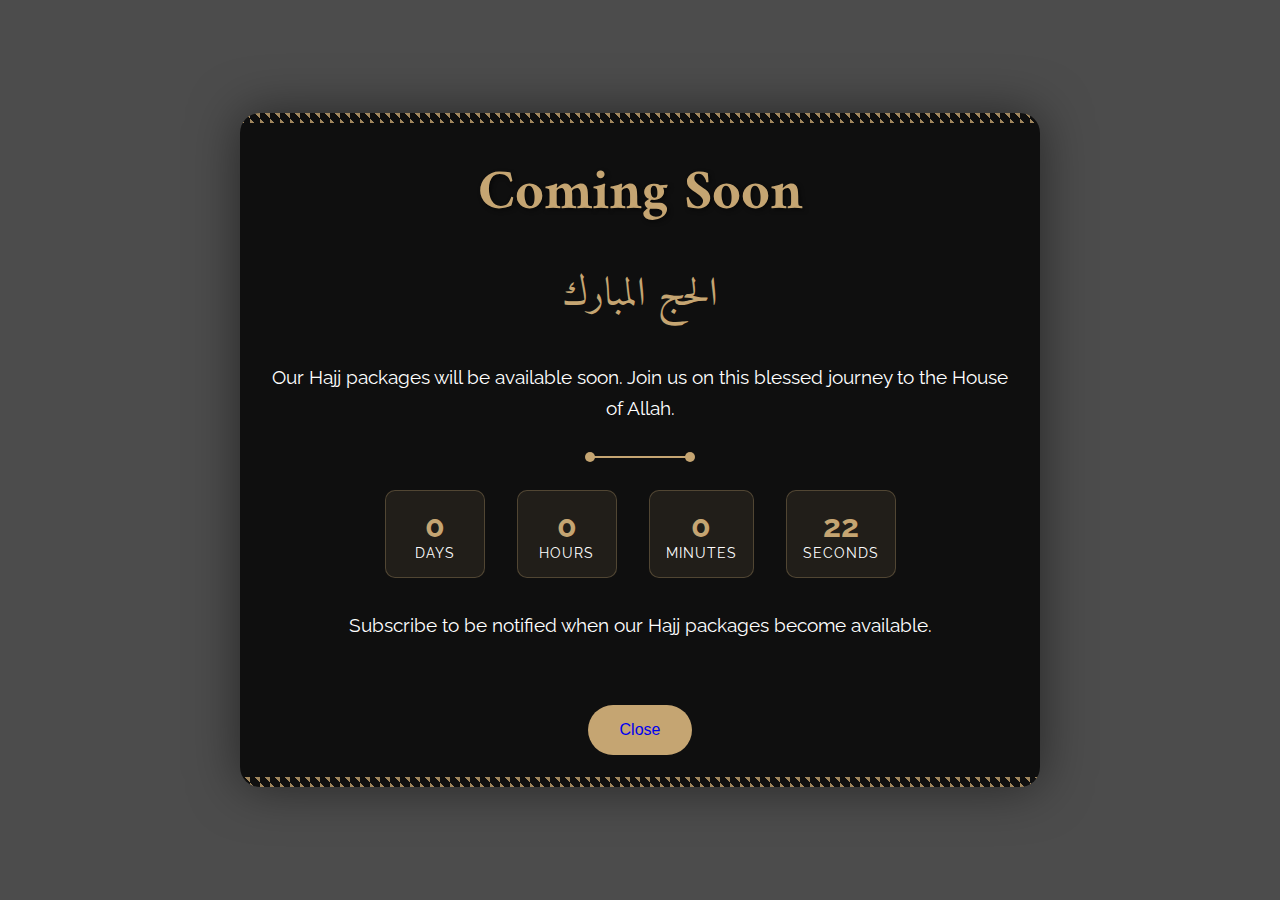
<file: coming-soon.html>
<!DOCTYPE html>
<html lang="en">
<head>
    <meta charset="UTF-8">
    <meta name="viewport" content="width=device-width, initial-scale=1.0">
    <title>Hajj Packages - Coming Soon</title>
    <link href="https://fonts.googleapis.com/css2?family=Amiri&family=Raleway:wght@300;400;500;600&display=swap" rel="stylesheet">
    <style>
        * {
            margin: 0;
            padding: 0;
            box-sizing: border-box;
        }

        body {
            font-family: 'Raleway', sans-serif;
            min-height: 100vh;
            display: flex;
            align-items: center;
            justify-content: center;
            background: linear-gradient(rgba(0, 0, 0, 0.7), rgba(0, 0, 0, 0.7)),
                        url('https://hebbkx1anhila5yf.public.blob.vercel-storage.com/Copy%20of%20Copy%20of%20Copy%20of%20Putih%20dan%20Biru%20Modern%20Agen%20Perjalanan%20Postingan%20Instagram-46Ah0pCHTKjBXbcWxVOjSDJNkP4AxM.png');
            background-size: cover;
            background-position: center;
            background-attachment: fixed;
            color: #fff;
        }

        .container {
            text-align: center;
            padding: 2rem;
            background: rgba(0, 0, 0, 0.8);
            border-radius: 20px;
            box-shadow: 0 0 50px rgba(0, 0, 0, 0.5);
            position: relative;
            overflow: hidden;
            max-width: 800px;
            width: 90%;
        }

        .geometric-pattern {
            position: absolute;
            top: 0;
            left: 0;
            right: 0;
            height: 10px;
            background: linear-gradient(45deg, 
                #c5a572 25%, 
                transparent 25%, 
                transparent 75%, 
                #c5a572 75%);
            background-size: 10px 10px;
            opacity: 0.8;
        }

        .geometric-pattern-bottom {
            bottom: 0;
            top: auto;
        }

        h1 {
            font-size: 3.5rem;
            margin-bottom: 1rem;
            color: #c5a572;
            font-family: 'Amiri', serif;
            text-shadow: 2px 2px 4px rgba(0, 0, 0, 0.5);
        }

        .arabic-title {
            font-family: 'Amiri', serif;
            font-size: 2.5rem;
            margin-bottom: 2rem;
            color: #c5a572;
        }

        p {
            font-size: 1.2rem;
            line-height: 1.6;
            margin-bottom: 2rem;
            color: #fff;
        }

        .countdown {
            display: flex;
            justify-content: center;
            gap: 2rem;
            margin: 2rem 0;
        }

        .countdown-item {
            background: rgba(197, 165, 114, 0.1);
            padding: 1rem;
            border-radius: 10px;
            min-width: 100px;
            border: 1px solid rgba(197, 165, 114, 0.3);
        }

        .countdown-number {
            font-size: 2rem;
            font-weight: bold;
            color: #c5a572;
        }

        .countdown-label {
            font-size: 0.9rem;
            text-transform: uppercase;
            letter-spacing: 1px;
        }

        .close-btn {
            display: inline-block;
            padding: 1rem 2rem;
            background: #c5a572;
            color: #000;
            text-decoration: none;
            border-radius: 30px;
            font-weight: 500;
            transition: all 0.3s ease;
            margin-top: 2rem;
            border: none;
            cursor: pointer;
            font-size: 1rem;
        }

        .close-btn:hover {
            background: #b48f5f;
            transform: translateY(-2px);
            box-shadow: 0 5px 15px rgba(197, 165, 114, 0.3);
        }

        .decorative-line {
            width: 100px;
            height: 2px;
            background: #c5a572;
            margin: 2rem auto;
            position: relative;
        }

        .decorative-line::before,
        .decorative-line::after {
            content: '';
            position: absolute;
            width: 10px;
            height: 10px;
            background: #c5a572;
            border-radius: 50%;
            top: 50%;
            transform: translateY(-50%);
        }

        .decorative-line::before {
            left: -5px;
        }

        .decorative-line::after {
            right: -5px;
        }

        @media (max-width: 768px) {
            .container {
                width: 95%;
                padding: 1.5rem;
            }

            h1 {
                font-size: 2.5rem;
            }

            .arabic-title {
                font-size: 2rem;
            }

            .countdown {
                gap: 1rem;
            }

            .countdown-item {
                min-width: 80px;
                padding: 0.8rem;
            }

            .countdown-number {
                font-size: 1.5rem;
            }
        }
    </style>
</head>
<body>
    <div class="container">
        <div class="geometric-pattern"></div>
        <h1>Coming Soon</h1>
        <div class="arabic-title">الحج المبارك</div>
        <p>Our Hajj packages will be available soon. Join us on this blessed journey to the House of Allah.</p>
        <div class="decorative-line"></div>
        <div class="countdown">
            <div class="countdown-item">
                <div class="countdown-number">30</div>
                <div class="countdown-label">Days</div>
            </div>
            <div class="countdown-item">
                <div class="countdown-number">12</div>
                <div class="countdown-label">Hours</div>
            </div>
            <div class="countdown-item">
                <div class="countdown-number">45</div>
                <div class="countdown-label">Minutes</div>
            </div>
            <div class="countdown-item">
                <div class="countdown-number">20</div>
                <div class="countdown-label">Seconds</div>
            </div>
        </div>
        <p>Subscribe to be notified when our Hajj packages become available.</p>
        <button class="close-btn"><a href="/index.html" style="text-decoration: none;">Close</a></button>
        <div class="geometric-pattern geometric-pattern-bottom"></div>
    </div>

    <script>
        // Add countdown functionality
        function updateCountdown() {
            const now = new Date();
            const target = new Date(now.getFullYear(), now.getMonth() + 1, 1);
            const diff = target - now;

            const days = Math.floor(diff / (10000 * 60 * 60 * 24));
            const hours = Math.floor((diff % (100 * 60 * 60 * 24)) / (1000 * 60 * 60));
            const minutes = Math.floor((diff % (10 * 60 * 60)) / (1000 * 60));
            const seconds = Math.floor((diff % (1000 * 60)) / 1000);

            document.querySelectorAll('.countdown-number')[0].textContent = days;
            document.querySelectorAll('.countdown-number')[1].textContent = hours;
            document.querySelectorAll('.countdown-number')[2].textContent = minutes;
            document.querySelectorAll('.countdown-number')[3].textContent = seconds;
        }

        setInterval(updateCountdown, 1000);
        updateCountdown();
    </script>
</body>
</html>
</file>
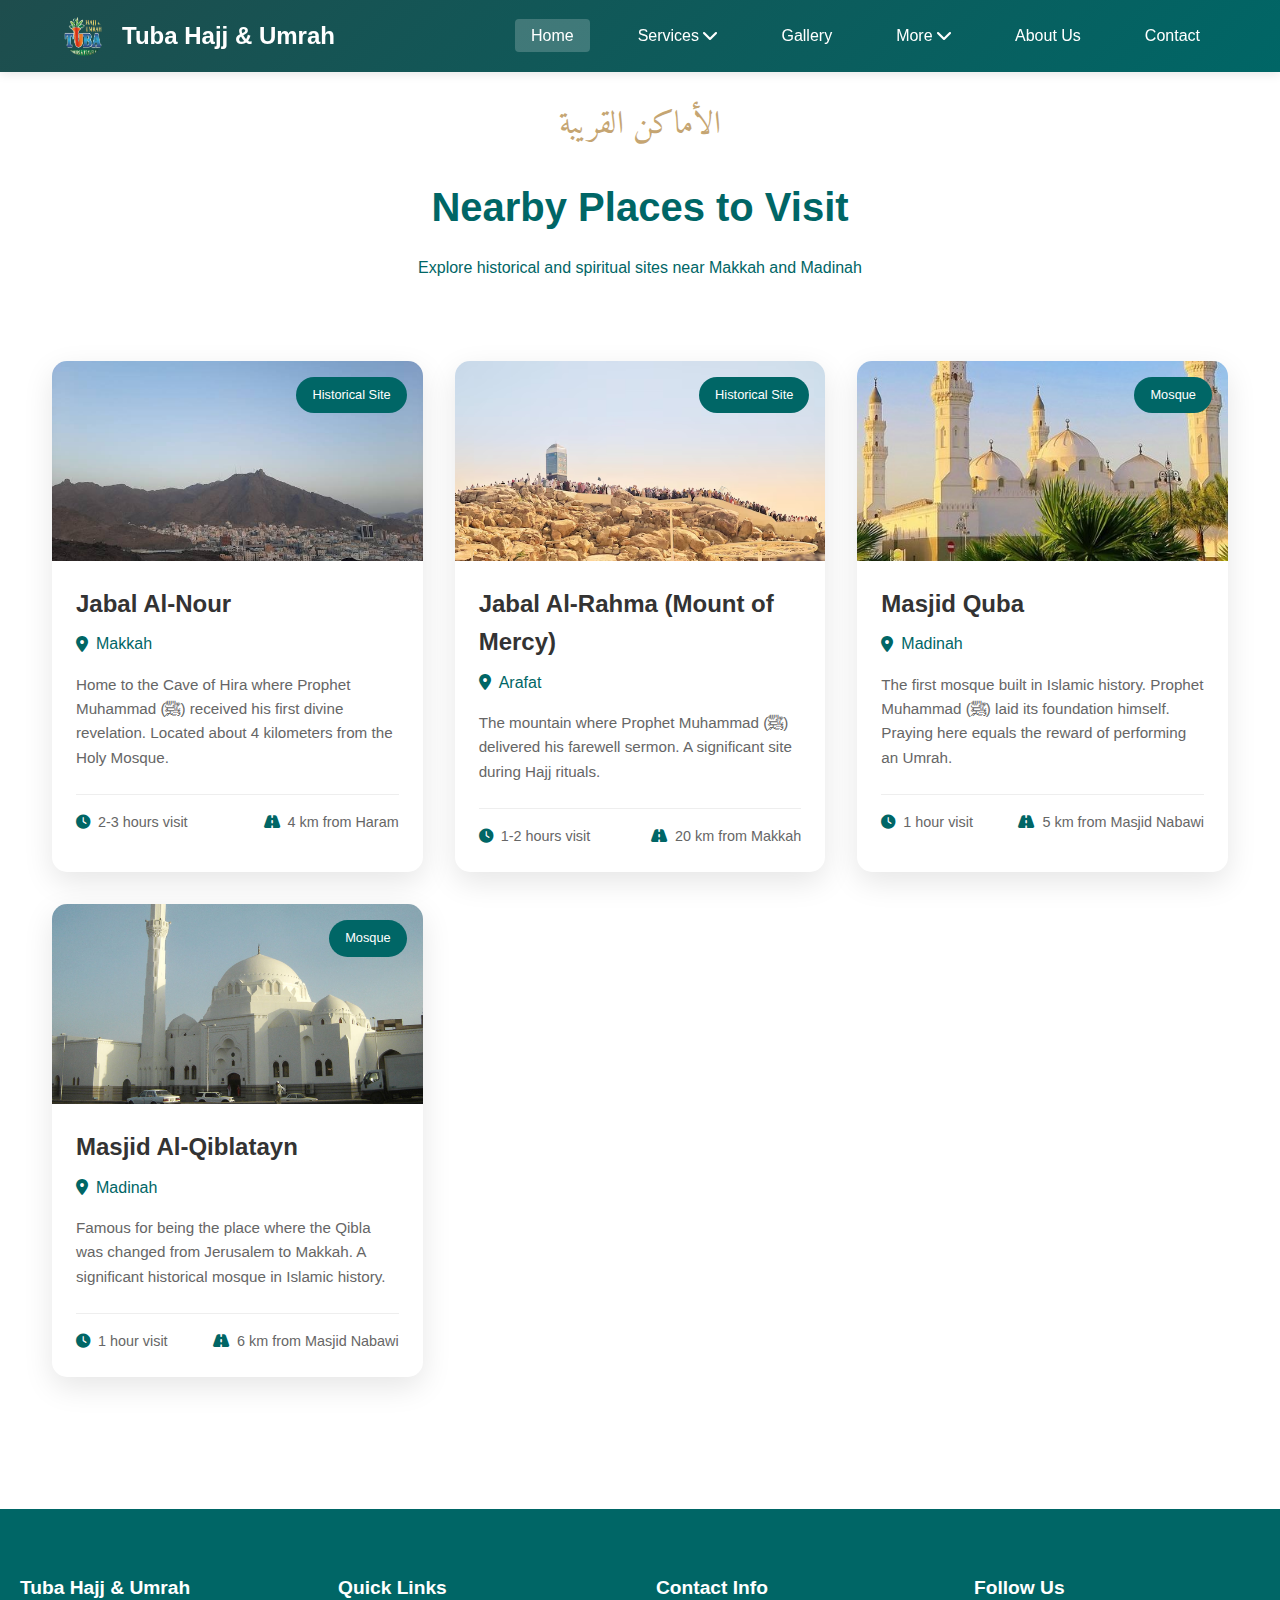
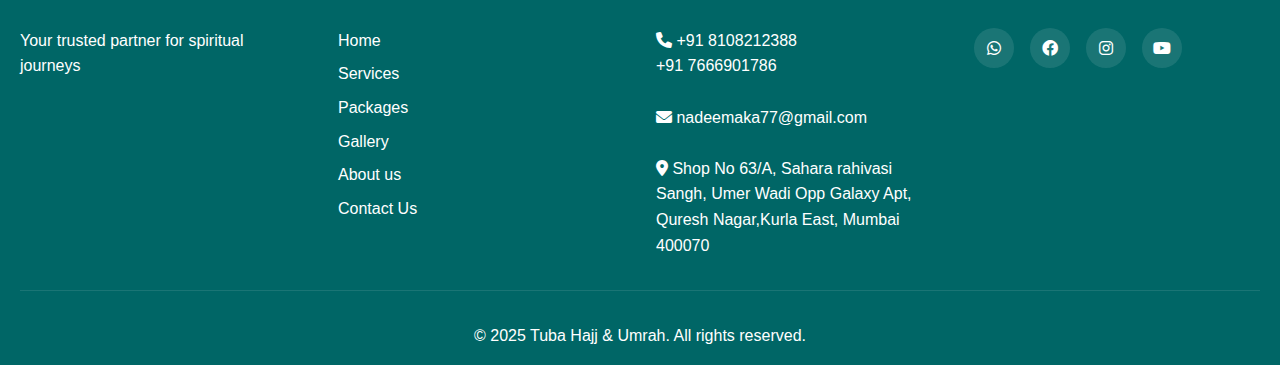
<file: nearby.html>
<!DOCTYPE html>
<html lang="en"> <!-- Added missing lang attribute -->

<head>
    <meta charset="UTF-8"> <!-- Added missing charset -->
    <meta name="viewport" content="width=device-width, initial-scale=1.0">
    <title>Tuba Umrah Services</title>
    <link rel="stylesheet" href="styles.css">
    <link rel="stylesheet" href="https://cdnjs.cloudflare.com/ajax/libs/font-awesome/6.0.0/css/all.min.css">
    <!-- Added Google Fonts for Amiri -->
    <link href="https://fonts.googleapis.com/css2?family=Amiri&display=swap" rel="stylesheet">
</head>

<body>
    <!-- Previous navbar code remains unchanged -->
    <nav class="navbar">
        <div class="nav-brand">
            <a href="/">
                <img src="logo.png" alt="Tuba Umrah Logo" class="logo-img">
                <span>Tuba Hajj & Umrah</span>
            </a>
        </div>

        <div class="menu-toggle">
            <i class="fas fa-bars"></i>
        </div>

        <ul class="nav-links">
            <li><a href="/index.html" class="active">Home</a></li>
            <li class="dropdown">
                <a href="#services">Services <i class="fas fa-chevron-down"></i></a>
                <ul class="dropdown-content">
                    <li><a href="#umrah">Recent Umrah Packages</a></li>
                    <li><a href="/specialpackages.html" target="_blank">Special Umrah Packages </a></li>
                    <li><a href="/coming-soon.html" class="hajj-link">Hajj Packages</a></li>
                </ul>
            </li>
            <li><a href="#gallery">Gallery</a></li>
            <li class="dropdown">
                <a href="#services">More <i class="fas fa-chevron-down"></i></a>
                <ul class="dropdown-content">
                    <li><a href="/previouspackage.html" target="_blank">Previous Packages</a></li>
                    <li><a href="/nearby.html" target="_blank" >Nearby Places</a></li>
                </ul>
            </li>
            <li><a href="/aboutus.html">About Us</a></li>
            <li><a href="#contact">Contact</a></li>
        </ul>
    </nav>
    <!-- Nearby Places Section -->
    <section class="nearby-places" id="nearby">
        <div class="section-title">
            <div class="arabic">الأماكن القريبة</div>
            <h2>Nearby Places to Visit</h2>
            <p>Explore historical and spiritual sites near Makkah and Madinah</p>
        </div>

        <div class="places-container">
            <!-- Jabal Al-Nour -->
            <div class="place-card">
                <div class="place-image">
                    <img src="/Nearby Places/Jabal Al-Nour.jfif" alt="Jabal Al-Nour">
                    <div class="place-tag">Historical Site</div>
                </div>
                <div class="place-content">
                    <h3>Jabal Al-Nour</h3>
                    <p class="place-location"><i class="fas fa-map-marker-alt"></i> Makkah</p>
                    <p class="place-description">
                        Home to the Cave of Hira where Prophet Muhammad (ﷺ) received his first divine revelation.
                        Located about 4 kilometers from the Holy Mosque.
                    </p>
                    <div class="place-details">
                        <span><i class="fas fa-clock"></i> 2-3 hours visit</span>
                        <span><i class="fas fa-road"></i> 4 km from Haram</span>
                    </div>
                </div>
            </div>

            <!-- Jabal Al-Rahma -->
            <div class="place-card">
                <div class="place-image">
                    <img src="/Nearby Places/Jabal Al-Rahma (Mount of Mercy).avif" alt="Jabal Al-Rahma">
                    <div class="place-tag">Historical Site</div>
                </div>
                <div class="place-content">
                    <h3>Jabal Al-Rahma (Mount of Mercy)</h3>
                    <p class="place-location"><i class="fas fa-map-marker-alt"></i> Arafat</p>
                    <p class="place-description">
                        The mountain where Prophet Muhammad (ﷺ) delivered his farewell sermon.
                        A significant site during Hajj rituals.
                    </p>
                    <div class="place-details">
                        <span><i class="fas fa-clock"></i> 1-2 hours visit</span>
                        <span><i class="fas fa-road"></i> 20 km from Makkah</span>
                    </div>
                </div>
            </div>

            <!-- Masjid Quba -->
            <div class="place-card">
                <div class="place-image">
                    <img src="/Nearby Places/Masjid Quba.jpg" alt="Masjid Quba">
                    <div class="place-tag">Mosque</div>
                </div>
                <div class="place-content">
                    <h3>Masjid Quba</h3>
                    <p class="place-location"><i class="fas fa-map-marker-alt"></i> Madinah</p>
                    <p class="place-description">
                        The first mosque built in Islamic history. Prophet Muhammad (ﷺ) laid its foundation himself.
                        Praying here equals the reward of performing an Umrah.
                    </p>
                    <div class="place-details">
                        <span><i class="fas fa-clock"></i> 1 hour visit</span>
                        <span><i class="fas fa-road"></i> 5 km from Masjid Nabawi</span>
                    </div>
                </div>
            </div>

            <!-- Masjid Al-Qiblatayn -->
            <div class="place-card">
                <div class="place-image">
                    <img src="/Nearby Places/Masjid Al Qiblatayn.jpg" alt="Masjid Al-Qiblatayn">
                    <div class="place-tag">Mosque</div>
                </div>
                <div class="place-content">
                    <h3>Masjid Al-Qiblatayn</h3>
                    <p class="place-location"><i class="fas fa-map-marker-alt"></i> Madinah</p>
                    <p class="place-description">
                        Famous for being the place where the Qibla was changed from Jerusalem to Makkah.
                        A significant historical mosque in Islamic history.
                    </p>
                    <div class="place-details">
                        <span><i class="fas fa-clock"></i> 1 hour visit</span>
                        <span><i class="fas fa-road"></i> 6 km from Masjid Nabawi</span>
                    </div>
                </div>
            </div>
        </div>
    </section>
        <!-- Footer Section -->
    <footer class="footer">
        <div class="footer-content">
            <div class="footer-section">
                <h3>Tuba Hajj & Umrah</h3>
                <p>Your trusted partner for spiritual journeys</p>
            </div>

             <div class="footer-section">
                <h3>Quick Links</h3>
                <ul>
                    <li><a href="#home">Home</a></li>
                    <li><a href="#services">Services</a></li>
                    <li><a href="#packages">Packages</a></li>
                    <li><a href="#gallery">Gallery</a></li>
                    <li><a href="/aboutus.html">About us</a></li>
                    <li><a href="#contact">Contact Us</a></li>


                </ul>
            </div>

            <div class="footer-section">
                <h3>Contact Info</h3>
                <p><i class="fas fa-phone" a href="tel:8108212388"></i> +91 8108212388 <br> +91 7666901786</p><br>
                <p><i class="fas fa-envelope"></i> nadeemaka77@gmail.com</p><br>
                <p><i class="fas fa-map-marker-alt"></i> Shop No 63/A, Sahara rahivasi Sangh, Umer Wadi Opp Galaxy Apt,
                    Quresh Nagar,Kurla East, Mumbai 400070</p>
            </div>

            <div class="footer-section">
                <h3>Follow Us</h3>
                <div class="social-links">
                    <a href="https://wa.me/8108212388" target="_blank" class="social-link whatsapp">
                        <i class="fab fa-whatsapp"></i>
                    </a>
                    <a href="#" class="social-link facebook">
                        <i class="fab fa-facebook"></i>
                    </a>
                    <a href="#" class="social-link instagram">
                        <i class="fab fa-instagram"></i>
                    </a>
                    <a href="#" class="social-link youtube">
                        <i class="fab fa-youtube"></i>
                    </a>
                </div>
            </div>
        </div>

        <div class="footer-bottom">
            <p>&copy; 2025 Tuba Hajj & Umrah. All rights reserved.</p>
        </div>
    </footer>
    <script src="script.js"></script>
</body>

</html>
</file>
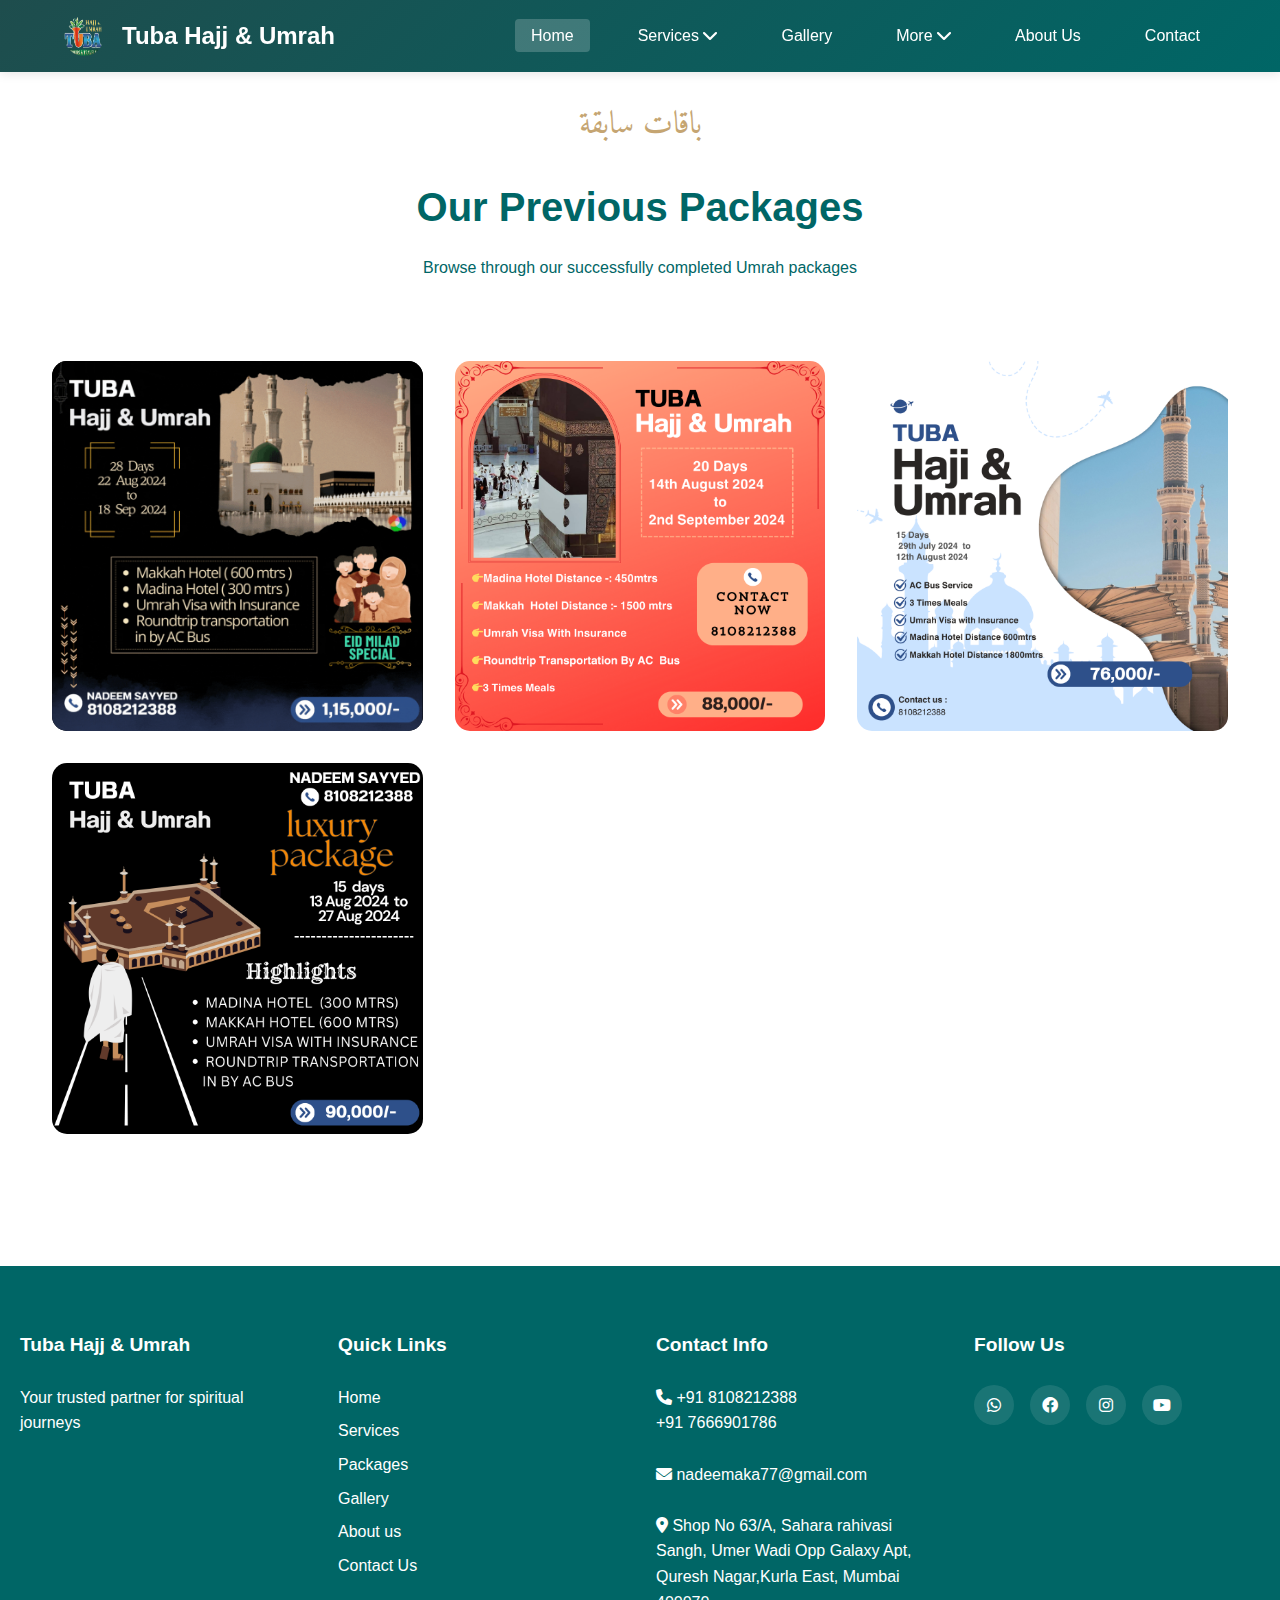
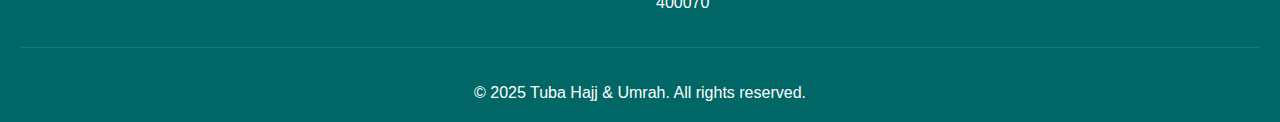
<file: previouspackage.html>
<!DOCTYPE html>
<html lang="en"> <!-- Added missing lang attribute -->

<head>
    <meta charset="UTF-8"> <!-- Added missing charset -->
    <meta name="viewport" content="width=device-width, initial-scale=1.0">
    <title>Tuba Umrah Services</title>
    <link rel="stylesheet" href="styles.css">
    <link rel="stylesheet" href="https://cdnjs.cloudflare.com/ajax/libs/font-awesome/6.0.0/css/all.min.css">
    <!-- Added Google Fonts for Amiri -->
    <link href="https://fonts.googleapis.com/css2?family=Amiri&display=swap" rel="stylesheet">
</head>

<body>
    <!-- Previous navbar code remains unchanged -->
    <nav class="navbar">
        <div class="nav-brand">
            <a href="/">
                <img src="logo.png" alt="Tuba Umrah Logo" class="logo-img">
                <span>Tuba Hajj & Umrah</span>
            </a>
        </div>

        <div class="menu-toggle">
            <i class="fas fa-bars"></i>
        </div>

        <ul class="nav-links">
            <li><a href="/index.html" class="active">Home</a></li>
            <li class="dropdown">
                <a href="#services">Services <i class="fas fa-chevron-down"></i></a>
                <ul class="dropdown-content">
                    <li><a href="#umrah">Recent Umrah Packages</a></li>
                    <li><a href="/specialpackages.html" target="_blank">Special Umrah Packages </a></li>
                    <li><a href="/coming-soon.html" class="hajj-link">Hajj Packages</a></li>
                </ul>
            </li>
            <li><a href="#gallery">Gallery</a></li>
            <li class="dropdown">
                <a href="#services">More <i class="fas fa-chevron-down"></i></a>
                <ul class="dropdown-content">
                    <li><a href="/previouspackage.html" target="_blank">Previous Packages</a></li>
                    <li><a href="/nearby.html" target="_blank" >Nearby Places</a></li>
                </ul>
            </li>
            <li><a href="/aboutus.html">About Us</a></li>
            <li><a href="#contact">Contact</a></li>
        </ul>
    </nav>

    <section class="previous-packages" id="previous">
        <div class="section-title">
            <div class="arabic">باقات سابقة</div>
            <h2>Our Previous Packages</h2>
            <p>Browse through our successfully completed Umrah packages</p>
        </div>

        <div class="previous-packages-grid">
            <!-- Luxury Package Card -->
            <div class="previous-package-card black-theme">
                <img src="/Previous Package/eid special.gif" alt="Luxury Umrah Package Details" class="package-image">
            </div>

            <!-- Coral Theme Package Card -->
            <div class="previous-package-card coral-theme">
                <img src="/Previous Package/umrah 1.png" alt="20 Days Umrah Package Details" class="package-image">
            </div>

            <!-- Blue Theme Package Card -->
            <div class="previous-package-card blue-theme">
                <img src="/Previous Package/umrah 2.png" alt="15 Days Umrah Package Details" class="package-image">
            </div>

            <!-- Eid Special Package Card -->
            <div class="previous-package-card dark-theme">
                <img src="/Previous Package/umrah 3.png" alt="Eid Milad Special Package Details" class="package-image">
            </div>
        </div>
    </section>

    <style>
        /* Previous Packages Section Styles */
        .previous-packages {
            padding: 100px 20px;
            background: #fff;
        }

        .previous-packages-grid {
            display: grid;
            grid-template-columns: repeat(auto-fit, minmax(300px, 1fr));
            gap: 2rem;
            max-width: 1400px;
            margin: 0 auto;
            padding: 2rem;
        }

        .previous-package-card {
            border-radius: 15px;
            overflow: hidden;
            transition: transform 0.3s ease, box-shadow 0.3s ease;
            position: relative;
            aspect-ratio: 1;
            cursor: pointer;
        }

        .previous-package-card:hover {
            transform: translateY(-10px);
            box-shadow: 0 15px 40px rgba(0, 0, 0, 0.2);
        }

        .package-image {
            width: 100%;
            height: 100%;
            object-fit: cover;
            transition: transform 0.3s ease;
        }

        .previous-package-card:hover .package-image {
            transform: scale(1.05);
        }

        /* Theme Variations */
        .black-theme {
            background: #000;
        }

        .coral-theme {
            background: #FF7F7F;
        }

        .blue-theme {
            background: #E8F4FF;
        }

        .dark-theme {
            background: #1a1a1a;
        }

        /* Responsive Adjustments */
        @media (max-width: 768px) {
            .previous-packages-grid {
                grid-template-columns: repeat(auto-fit, minmax(250px, 1fr));
                padding: 1rem;
            }
        }

        @media (max-width: 480px) {
            .previous-packages-grid {
                grid-template-columns: 1fr;
            }
        }
    </style>

    <!-- Footer Section -->
    <footer class="footer">
        <div class="footer-content">
            <div class="footer-section">
                <h3>Tuba Hajj & Umrah</h3>
                <p>Your trusted partner for spiritual journeys</p>
            </div>

             <div class="footer-section">
                <h3>Quick Links</h3>
                <ul>
                    <li><a href="#home">Home</a></li>
                    <li><a href="#services">Services</a></li>
                    <li><a href="#packages">Packages</a></li>
                    <li><a href="#gallery">Gallery</a></li>
                    <li><a href="/aboutus.html">About us</a></li>
                    <li><a href="#contact">Contact Us</a></li>


                </ul>
            </div>

            <div class="footer-section">
                <h3>Contact Info</h3>
                <p><i class="fas fa-phone" a href="tel:8108212388"></i> +91 8108212388 <br> +91 7666901786</p><br>
                <p><i class="fas fa-envelope"></i> nadeemaka77@gmail.com</p><br>
                <p><i class="fas fa-map-marker-alt"></i> Shop No 63/A, Sahara rahivasi Sangh, Umer Wadi Opp Galaxy Apt,
                    Quresh Nagar,Kurla East, Mumbai 400070</p>
            </div>

            <div class="footer-section">
                <h3>Follow Us</h3>
                <div class="social-links">
                    <a href="https://wa.me/8108212388" target="_blank" class="social-link whatsapp">
                        <i class="fab fa-whatsapp"></i>
                    </a>
                    <a href="#" class="social-link facebook">
                        <i class="fab fa-facebook"></i>
                    </a>
                    <a href="#" class="social-link instagram">
                        <i class="fab fa-instagram"></i>
                    </a>
                    <a href="#" class="social-link youtube">
                        <i class="fab fa-youtube"></i>
                    </a>
                </div>
            </div>
        </div>

        <div class="footer-bottom">
            <p>&copy; 2025 Tuba Hajj & Umrah. All rights reserved.</p>
        </div>
    </footer>
    <script src="script.js"></script>
</body>

</html>
</file>
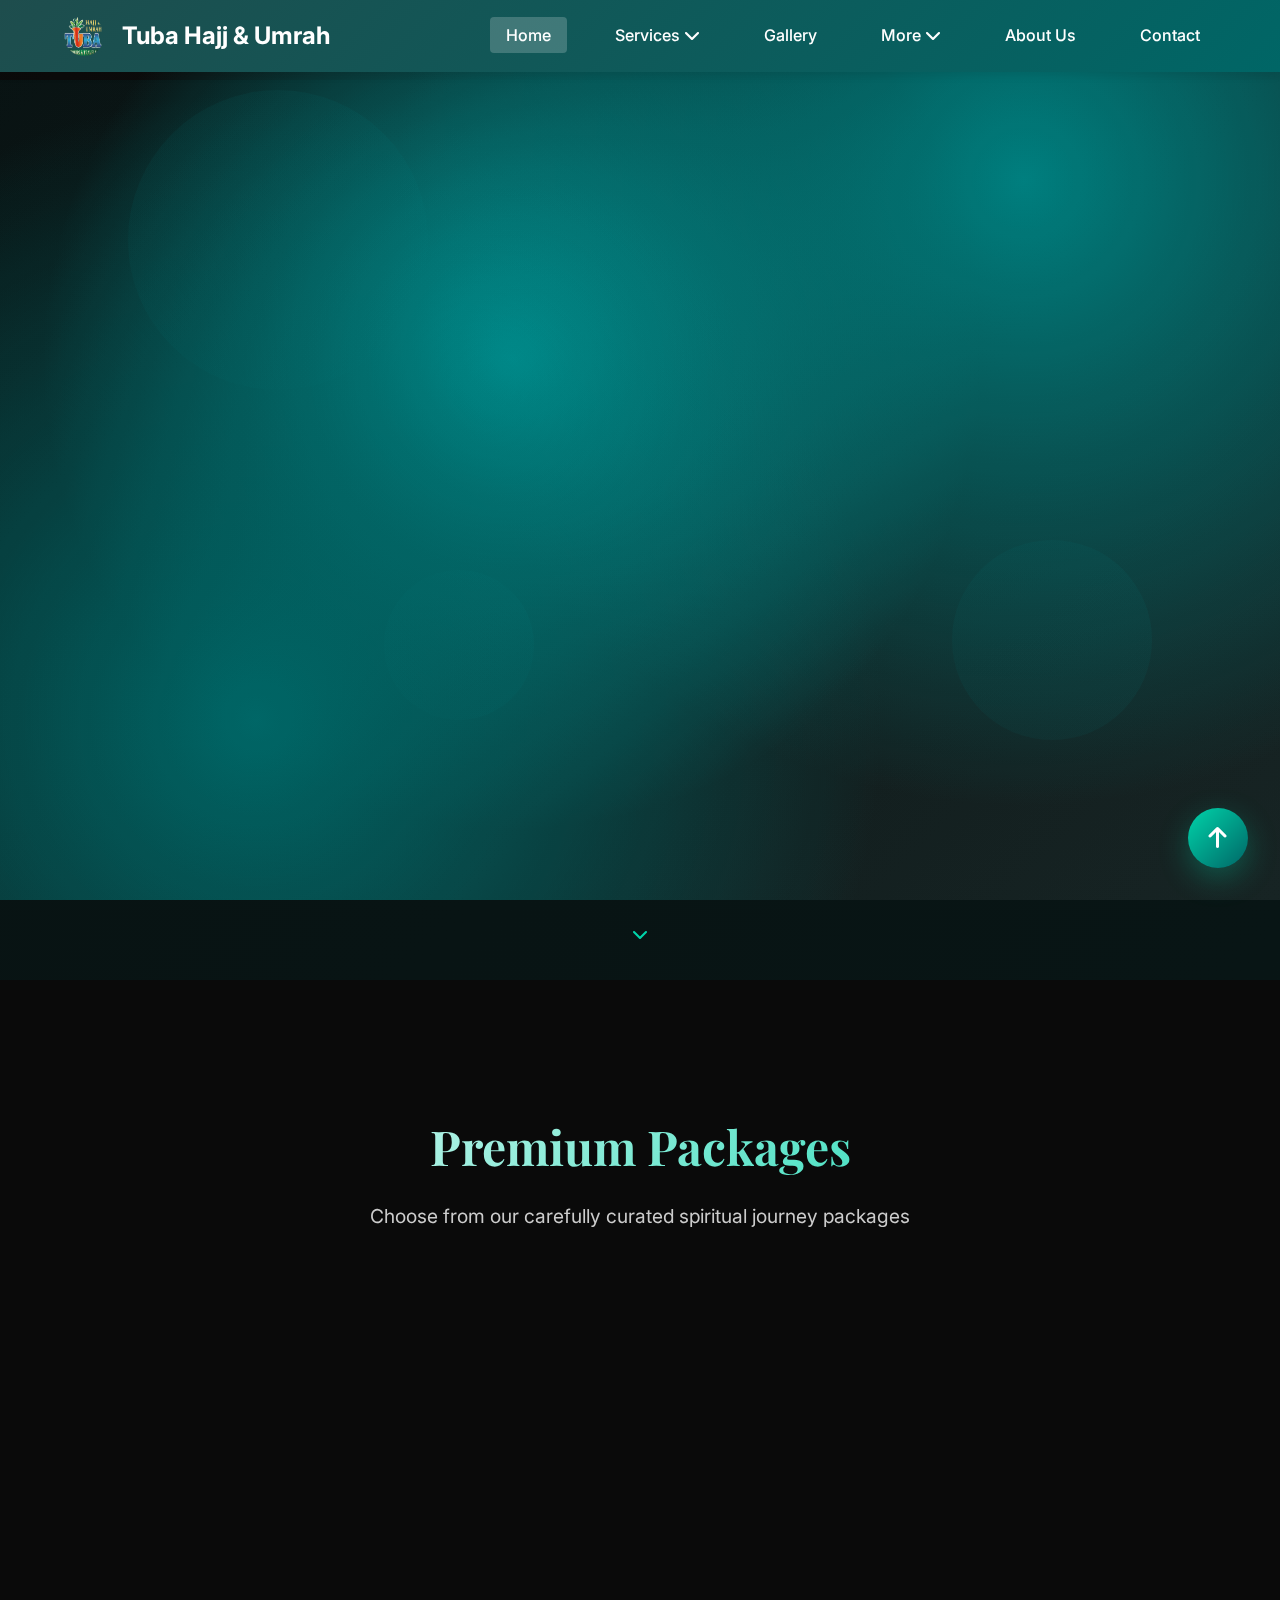
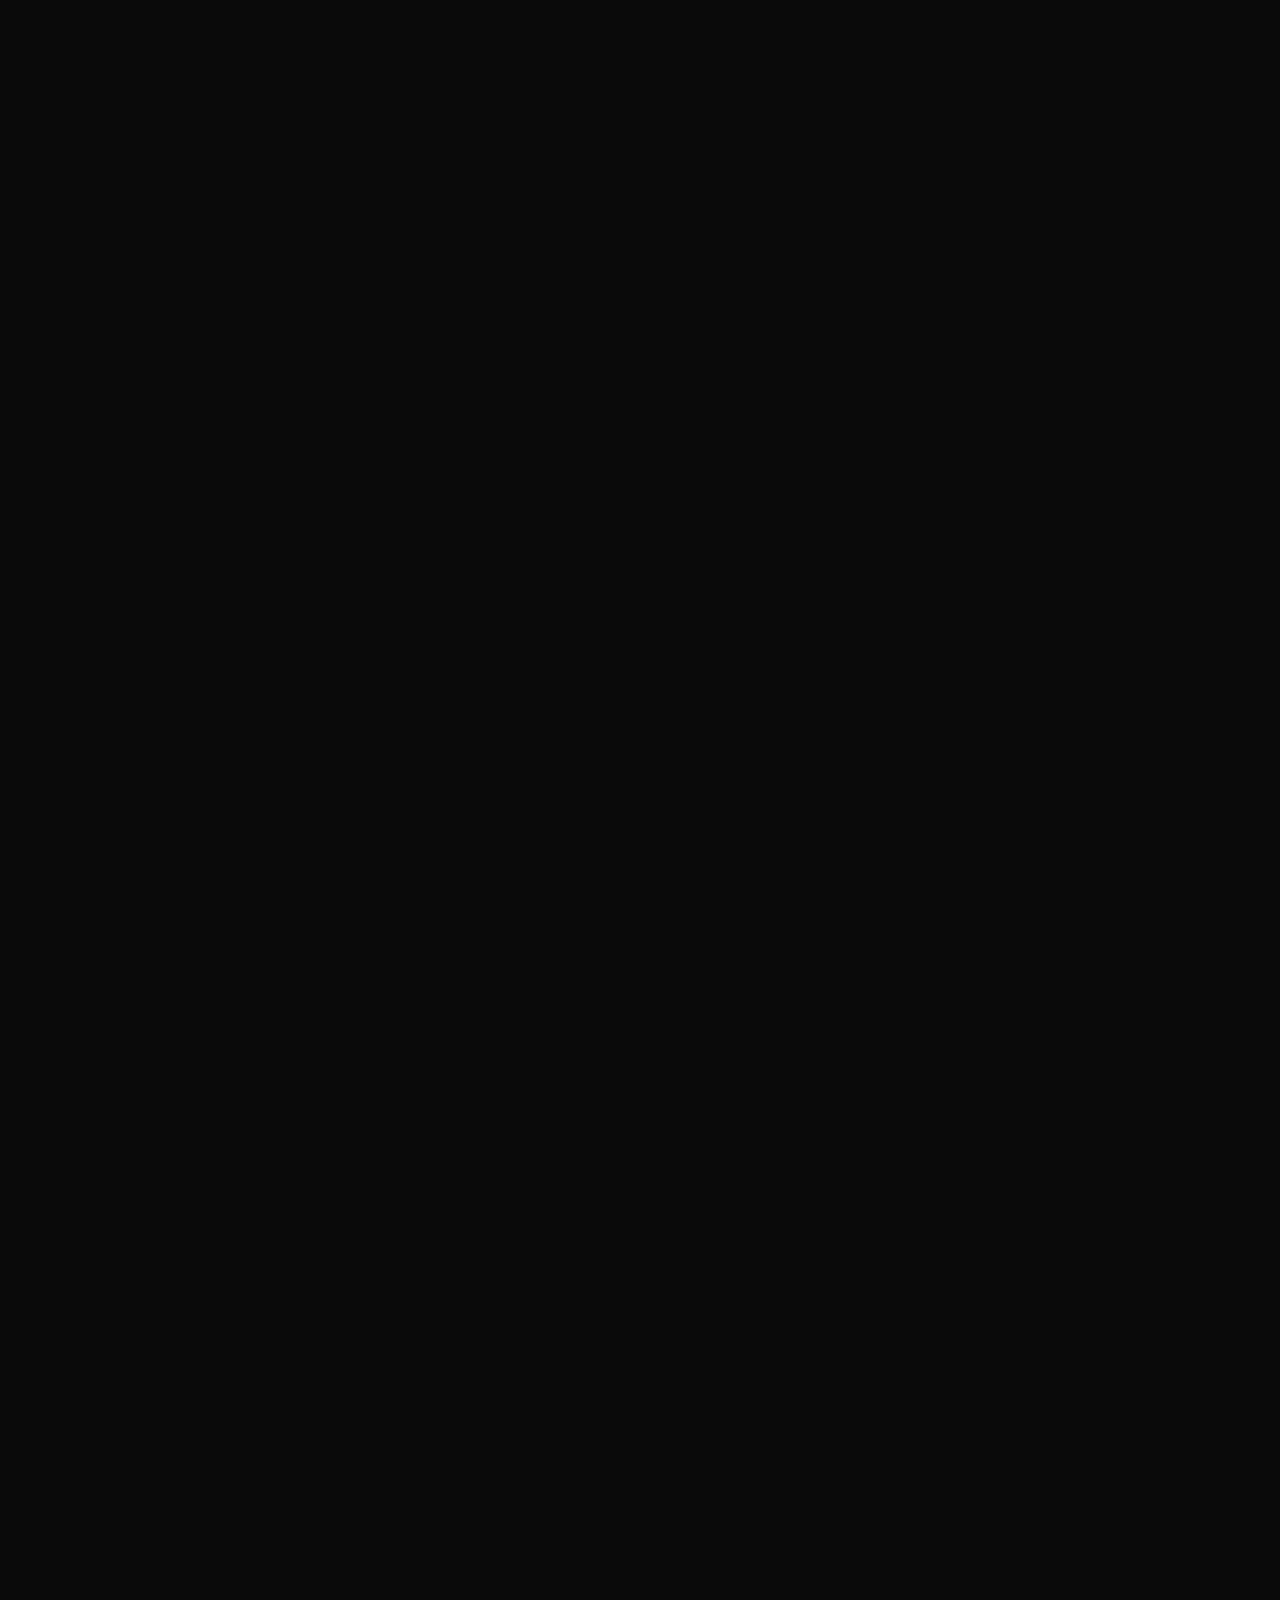
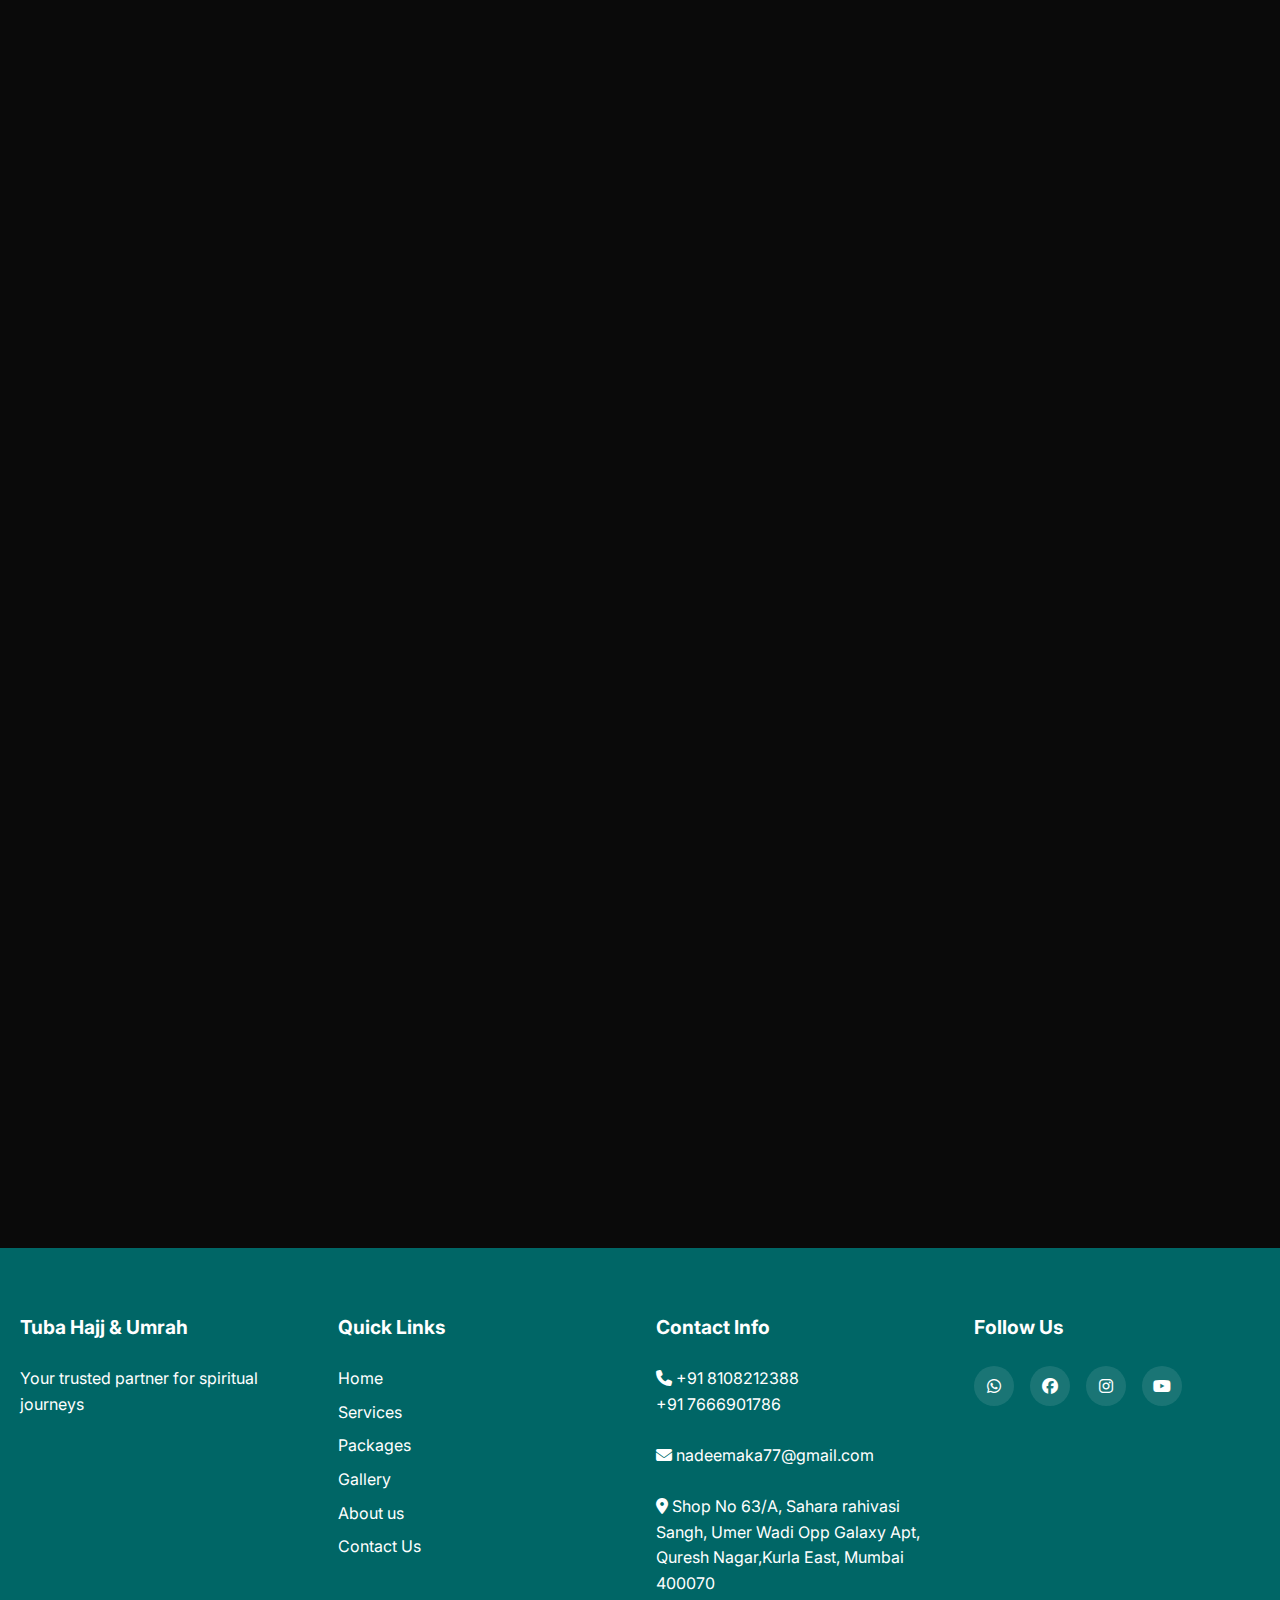
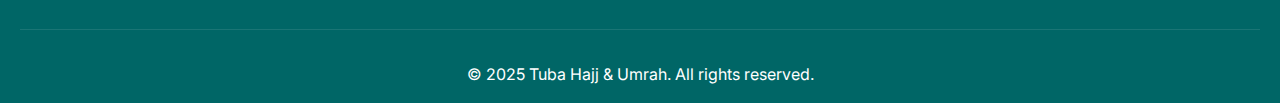
<file: recentumrah.html>
<!DOCTYPE html>
<html lang="en">

<head>
    <meta charset="UTF-8">
    <meta name="viewport" content="width=device-width, initial-scale=1.0">
    <title>Recent Umrah Packages - Tuba Hajj & Umrah</title>
    <link rel="stylesheet" href="https://cdnjs.cloudflare.com/ajax/libs/font-awesome/6.4.0/css/all.min.css">
    <link
        href="https://fonts.googleapis.com/css2?family=Inter:wght@300;400;500;600;700;800&family=Playfair+Display:wght@400;500;600;700&display=swap"
        rel="stylesheet">
    <link rel="stylesheet" href="styles.css">

    <style>
        /* Page-specific styles that won't conflict with external CSS */
        .recent-packages-page {
            font-family: 'Inter', sans-serif;
            background: #0a0a0a;
            color: #ffffff;
            overflow-x: hidden;
            line-height: 1.6;
            padding-top: 80px; /* Account for fixed header */
        }

        /* Animated Mesh Background */
        .recent-mesh-background {
            position: fixed;
            top: 0;
            left: 0;
            width: 100%;
            height: 100%;
            z-index: -2;
            background:
                radial-gradient(circle at 20% 80%, #006666 0%, transparent 50%),
                radial-gradient(circle at 80% 20%, #008080 0%, transparent 50%),
                radial-gradient(circle at 40% 40%, #00a0a0 0%, transparent 50%),
                linear-gradient(135deg, #0a0a0a 0%, #1a1a1a 100%);
            animation: recent-meshMove 20s ease-in-out infinite;
        }

        @keyframes recent-meshMove {
            0%, 100% {
                filter: hue-rotate(0deg);
            }
            50% {
                filter: hue-rotate(30deg);
            }
        }

        /* Floating Orbs */
        .recent-orb {
            position: absolute;
            border-radius: 50%;
            background: linear-gradient(45deg, #006666, #008080);
            opacity: 0.1;
            animation: recent-float 15s ease-in-out infinite;
        }

        .recent-orb:nth-child(1) {
            width: 300px;
            height: 300px;
            top: 10%;
            left: 10%;
            animation-delay: 0s;
        }

        .recent-orb:nth-child(2) {
            width: 200px;
            height: 200px;
            top: 60%;
            right: 10%;
            animation-delay: 5s;
        }

        .recent-orb:nth-child(3) {
            width: 150px;
            height: 150px;
            bottom: 20%;
            left: 30%;
            animation-delay: 10s;
        }

        @keyframes recent-float {
            0%, 100% {
                transform: translateY(0px) rotate(0deg);
            }
            33% {
                transform: translateY(-30px) rotate(120deg);
            }
            66% {
                transform: translateY(15px) rotate(240deg);
            }
        }

        /* Hero Section */
        .recent-hero {
            height: 100vh;
            display: flex;
            align-items: center;
            justify-content: center;
            text-align: center;
            position: relative;
            background: linear-gradient(135deg, rgba(0, 102, 102, 0.1) 0%, rgba(0, 128, 128, 0.1) 100%);
        }

        .recent-hero-content {
            max-width: 800px;
            padding: 2rem;
        }

        .recent-hero-subtitle {
            font-size: 1.2rem;
            color: #00d4aa;
            font-weight: 500;
            margin-bottom: 1rem;
            opacity: 0;
            animation: recent-fadeInUp 1s ease 0.5s forwards;
        }

        .recent-hero-title {
            font-family: 'Playfair Display', serif;
            font-size: 4.5rem;
            font-weight: 700;
            margin-bottom: 1.5rem;
            background: linear-gradient(135deg, #ffffff 0%, #00d4aa 100%);
            -webkit-background-clip: text;
            -webkit-text-fill-color: transparent;
            background-clip: text;
            opacity: 0;
            animation: recent-fadeInUp 1s ease 1s forwards;
        }

        .recent-hero-description {
            font-size: 1.3rem;
            color: #cccccc;
            margin-bottom: 2rem;
            opacity: 0;
            animation: recent-fadeInUp 1s ease 1.5s forwards;
        }

        .recent-scroll-indicator {
            position: absolute;
            bottom: 2rem;
            left: 50%;
            transform: translateX(-50%);
            color: #00d4aa;
            animation: recent-bounce 2s infinite;
        }

        @keyframes recent-bounce {
            0%, 20%, 50%, 80%, 100% {
                transform: translateX(-50%) translateY(0);
            }
            40% {
                transform: translateX(-50%) translateY(-10px);
            }
            60% {
                transform: translateX(-50%) translateY(-5px);
            }
        }

        /* Packages Section */
        .recent-packages-section {
            padding: 8rem 2rem;
            position: relative;
        }

        .recent-section-header {
            text-align: center;
            margin-bottom: 4rem;
        }

        .recent-section-title {
            font-family: 'Playfair Display', serif;
            font-size: 3rem;
            font-weight: 700;
            margin-bottom: 1rem;
            background: linear-gradient(135deg, #ffffff 0%, #00d4aa 100%);
            -webkit-background-clip: text;
            -webkit-text-fill-color: transparent;
            background-clip: text;
        }

        .recent-section-subtitle {
            font-size: 1.2rem;
            color: #cccccc;
        }

        /* Package Cards Grid */
        .recent-packages-grid {
            max-width: 1400px;
            margin: 0 auto;
            display: grid;
            grid-template-columns: repeat(auto-fit, minmax(450px, 1fr));
            gap: 3rem;
        }

        /* Modern Glass Card */
        .recent-package-card {
            background: rgba(255, 255, 255, 0.05);
            backdrop-filter: blur(20px);
            border: 1px solid rgba(255, 255, 255, 0.1);
            border-radius: 24px;
            overflow: hidden;
            transition: all 0.4s cubic-bezier(0.25, 0.46, 0.45, 0.94);
            position: relative;
            cursor: pointer;
        }

        .recent-package-card::before {
            content: '';
            position: absolute;
            top: 0;
            left: 0;
            right: 0;
            bottom: 0;
            background: linear-gradient(135deg, rgba(0, 212, 170, 0.1) 0%, rgba(0, 102, 102, 0.1) 100%);
            opacity: 0;
            transition: opacity 0.4s ease;
        }

        .recent-package-card:hover {
            transform: translateY(-10px);
            border-color: rgba(0, 212, 170, 0.3);
            box-shadow: 0 30px 60px rgba(0, 212, 170, 0.2);
        }

        .recent-package-card:hover::before {
            opacity: 1;
        }

        /* Card Header */
        .recent-card-header {
            padding: 2.5rem 2rem 1.5rem;
            position: relative;
            z-index: 2;
        }

        .recent-package-badge {
            display: inline-block;
            background: linear-gradient(135deg, #00d4aa, #006666);
            color: #ffffff;
            padding: 0.5rem 1rem;
            border-radius: 20px;
            font-size: 0.9rem;
            font-weight: 600;
            margin-bottom: 1rem;
        }

        .recent-package-title {
            font-family: 'Playfair Display', serif;
            font-size: 2rem;
            font-weight: 700;
            margin-bottom: 1rem;
            color: #ffffff;
        }

        .recent-price-container {
            display: flex;
            align-items: baseline;
            gap: 0.5rem;
            margin-bottom: 1.5rem;
        }

        .recent-price-label {
            font-size: 1rem;
            color: #cccccc;
        }

        .recent-price-amount {
            font-size: 2.5rem;
            font-weight: 800;
            color: #000000;
        }

        .recent-price-emoji {
            font-size: 1.5rem;
        }

        /* Card Content */
        .recent-card-content {
            padding: 0 2rem 2.5rem;
            position: relative;
            z-index: 2;
        }

        .recent-dates-info {
            background: rgba(0, 212, 170, 0.1);
            border: 1px solid rgba(0, 212, 170, 0.2);
            border-radius: 16px;
            padding: 1.5rem;
            margin-bottom: 2rem;
        }

        .recent-dates-label {
            font-size: 0.9rem;
            color: #00d4aa;
            font-weight: 600;
            margin-bottom: 0.5rem;
            text-transform: uppercase;
            letter-spacing: 0.5px;
        }

        .recent-dates-text {
            font-size: 1.1rem;
            color: #ffffff;
            font-weight: 500;
        }

        .recent-hotels-grid {
            display: grid;
            grid-template-columns: 1fr 1fr;
            gap: 1rem;
            margin-bottom: 2rem;
        }

        .recent-hotel-card {
            background: rgba(255, 255, 255, 0.05);
            border: 1px solid rgba(255, 255, 255, 0.1);
            border-radius: 16px;
            padding: 1.5rem;
            text-align: center;
            transition: all 0.3s ease;
        }

        .recent-hotel-card:hover {
            background: rgba(0, 212, 170, 0.1);
            border-color: rgba(0, 212, 170, 0.3);
            transform: translateY(-5px);
        }

        .recent-hotel-icon {
            font-size: 2rem;
            margin-bottom: 0.5rem;
        }

        .recent-hotel-name {
            font-weight: 600;
            color: #ffffff;
            margin-bottom: 0.25rem;
        }

        .recent-hotel-distance {
            font-size: 0.9rem;
            color: #00d4aa;
            font-weight: 500;
        }

        /* Expandable Details */
        .recent-details-toggle {
            background: linear-gradient(135deg, #00d4aa, #006666);
            color: #ffffff;
            border: none;
            padding: 1rem 2rem;
            border-radius: 12px;
            font-weight: 600;
            cursor: pointer;
            width: 100%;
            transition: all 0.3s ease;
            margin-bottom: 1rem;
        }

        .recent-details-toggle:hover {
            transform: translateY(-2px);
            box-shadow: 0 10px 20px rgba(0, 212, 170, 0.3);
        }

        .recent-details-content {
            max-height: 0;
            overflow: hidden;
            transition: max-height 0.4s ease, padding 0.4s ease;
            padding: 0;
        }

        .recent-details-content.recent-active {
            max-height: 600px;
            padding: 1rem 0;
        }

        .recent-includes-list {
            list-style: none;
            padding: 1rem 0;
            margin-bottom: 1rem;
        }

        .recent-includes-list li {
            padding: 0.6rem 0;
            color: #cccccc;
            border-bottom: 1px solid rgba(255, 255, 255, 0.1);
            transition: all 0.3s ease;
            font-size: 0.95rem;
        }

        .recent-includes-list li:hover {
            color: #00d4aa;
            padding-left: 1rem;
        }

        .recent-includes-list li:last-child {
            border-bottom: none;
            margin-top: 0.5rem;
            padding-top: 1rem;
            border-top: 1px solid rgba(0, 212, 170, 0.2);
        }

        .recent-contact-section {
            background: rgba(0, 212, 170, 0.1);
            border: 1px solid rgba(0, 212, 170, 0.2);
            border-radius: 16px;
            padding: 1.5rem;
            margin-top: 1rem;
            text-align: center;
        }

        .recent-contact-name {
            font-weight: 600;
            color: #ffffff;
            margin-bottom: 0.8rem;
            font-size: 1rem;
        }

        .recent-contact-phone {
            font-size: 1.2rem;
            font-weight: 700;
            color: #00d4aa;
            cursor: pointer;
            transition: all 0.3s ease;
            display: block;
            margin-bottom: 1rem;
            padding: 0.5rem;
            border-radius: 8px;
        }

        .recent-contact-phone:hover {
            transform: scale(1.05);
            background: rgba(0, 212, 170, 0.1);
        }

        .recent-terms-note {
            font-size: 0.85rem;
            color: #cccccc;
            margin-top: 1rem;
            font-style: italic;
            text-align: center;
            padding: 0.5rem;
            background: rgba(255, 255, 255, 0.05);
            border-radius: 8px;
            border: 1px solid rgba(255, 255, 255, 0.1);
            line-height: 1.4;
        }

        /* Floating Action Button */
        .recent-fab {
            position: fixed;
            bottom: 2rem;
            right: 2rem;
            width: 60px;
            height: 60px;
            background: linear-gradient(135deg, #00d4aa, #006666);
            color: #ffffff;
            border: none;
            border-radius: 50%;
            font-size: 1.5rem;
            cursor: pointer;
            box-shadow: 0 10px 30px rgba(0, 212, 170, 0.3);
            transition: all 0.3s ease;
            z-index: 1000;
        }

        .recent-fab:hover {
            transform: scale(1.1) rotate(360deg);
            box-shadow: 0 15px 40px rgba(0, 212, 170, 0.4);
        }

        /* Animations */
        @keyframes recent-fadeInUp {
            from {
                opacity: 0;
                transform: translateY(30px);
            }
            to {
                opacity: 1;
                transform: translateY(0);
            }
        }

        /* Responsive Design */
        @media (max-width: 768px) {
            .recent-hero-title {
                font-size: 3rem;
            }

            .recent-packages-grid {
                grid-template-columns: 1fr;
                gap: 2rem;
            }

            .recent-hotels-grid {
                grid-template-columns: 1fr;
            }
        }

        @media (max-width: 480px) {
            .recent-hero-title {
                font-size: 2.5rem;
            }

            .recent-packages-section {
                padding: 4rem 1rem;
            }

            .recent-card-header,
            .recent-card-content {
                padding-left: 1.5rem;
                padding-right: 1.5rem;
            }
        }
    </style>
</head>

<body class="recent-packages-page">
    <!-- Mesh Background -->
    <div class="recent-mesh-background">
        <div class="recent-orb"></div>
        <div class="recent-orb"></div>
        <div class="recent-orb"></div>
    </div>
    <nav class="navbar">
        <div class="nav-brand">
            <a href="/">
                <img src="logo.png" alt="Tuba Umrah Logo" class="logo-img">
                <span>Tuba Hajj & Umrah</span>
            </a>
        </div>

        <div class="menu-toggle">
            <i class="fas fa-bars"></i>
        </div>

        <ul class="nav-links">
            <li><a href="/index.html" class="active">Home</a></li>
            <li class="dropdown">
                <a href="#">Services <i class="fas fa-chevron-down"></i></a>
                <ul class="dropdown-content">
                    <li><a href="/sample2.html">Recent Umrah Packages</a></li>
                    <li><a href="/specialpackages.html" target="_blank">Special Umrah Packages </a></li>
                    <li><a href="/coming-soon.html" class="hajj-link">Hajj Packages</a></li>
                </ul>
            </li>
            <li><a href="#gallery">Gallery</a></li>
            <li class="dropdown">
                <a href="#">More <i class="fas fa-chevron-down"></i></a>
                <ul class="dropdown-content">
                    <li><a href="/previouspackage.html" target="_blank">Previous Packages</a></li>
                    <li><a href="/nearby.html" target="_blank" >Nearby Places</a></li>
                </ul>
            </li>
            <li><a href="/aboutus.html">About Us</a></li>
            <li><a href="#contact">Contact</a></li>
        </ul>
    </nav>
    <!-- Hero Section -->
    <section class="recent-hero">
        <div class="recent-hero-content">
            <div class="recent-hero-subtitle">الحج والعمرة المباركة</div>
            <h1 class="recent-hero-title">Recent Umrah Packages</h1>
            <p class="recent-hero-description">Discover our latest completed spiritual journeys with exclusive deals and
                premium services</p>
        </div>
        <div class="recent-scroll-indicator">
            <i class="fas fa-chevron-down"></i>
        </div>
    </section>

    <!-- Packages Section -->
    <section class="recent-packages-section">
        <div class="recent-section-header">
            <h2 class="recent-section-title">Premium Packages</h2>
            <p class="recent-section-subtitle">Choose from our carefully curated spiritual journey packages</p>
        </div>

        <div class="recent-packages-grid">
<!-- ====== 29 Sept – 13 Oct 2025 | Rs 95,000 ====== -->
<div class="recent-package-card">
  <div class="recent-card-header">
    <div class="recent-package-badge">DIRECT FLIGHT ✈</div>
    <h3 class="recent-package-title">15 Days Umrah</h3>
    <div class="recent-price-container">
      <span class="recent-price-label">Only @</span>
      <span class="recent-price-amount">₹95,000/-</span>
      <span class="recent-price-emoji">🤩🥳</span>
    </div>
  </div>
  <div class="recent-card-content">
    <div class="recent-dates-info">
      <div class="recent-dates-label">Travel Dates</div>
      <div class="recent-dates-text">29 Sept 2025 ➡️ 13 Oct 2025</div>
    </div>
    <div class="recent-hotels-grid">
      <div class="recent-hotel-card">
        <div class="recent-hotel-icon">🕋</div>
        <div class="recent-hotel-name">Makkah Hotel</div>
        <div class="recent-hotel-distance">700 meters from Haram</div>
      </div>
      <div class="recent-hotel-card">
        <div class="recent-hotel-icon">🕌</div>
        <div class="recent-hotel-name">Madina Hotel</div>
        <div class="recent-hotel-distance">500 meters from Masjid Nabawi</div>
      </div>
    </div>
    <button class="recent-details-toggle" onclick="recentToggleDetails(this)">
      View Package Details <i class="fas fa-chevron-down"></i>
    </button>
    <div class="recent-details-content">
      <ul class="recent-includes-list">
        <li>✔️ Air Tickets</li>
        <li>✔️ Umrah Visa with Insurance</li>
        <li>✔️ Roundtrip AC Bus Transportation</li>
        <li>✔️ 3 Times Meals (Daily)</li>
        <li>✔️ Makkah & Madinah Ziyarat</li>
        <li>✔️ Accommodation</li>
        <li>✔️ Laundry</li>
        <li style="text-align:center;font-style:italic;color:#00d4aa;">…and much more!</li>
      </ul>
      <div class="recent-contact-section">
        <div class="recent-contact-name">Contact: Nadeem Sayyed</div>
        <div class="recent-contact-phone" onclick="window.location.href='tel:8108212388'">
          📱 8108212388 – 7666901786
        </div>
        <div class="recent-terms-note">Terms & Conditions Apply</div>
      </div>
    </div>
  </div>
</div>

<!-- ====== 12 – 26 Oct 2025 | Rs 72,000 ====== -->
<div class="recent-package-card">
  <div class="recent-card-header">
    <div class="recent-package-badge">VIA FLIGHT ✈</div>
    <h3 class="recent-package-title">15 Days Umrah</h3>
    <div class="recent-price-container">
      <span class="recent-price-label">Only @</span>
      <span class="recent-price-amount">₹72,000/-</span>
      <span class="recent-price-emoji">🤩🥳</span>
    </div>
  </div>
  <div class="recent-card-content">
    <div class="recent-dates-info">
      <div class="recent-dates-label">Travel Dates</div>
      <div class="recent-dates-text">12 Oct 2025 ➡️ 26 Oct 2025</div>
    </div>
    <div class="recent-hotels-grid">
      <div class="recent-hotel-card">
        <div class="recent-hotel-icon">🕋</div>
        <div class="recent-hotel-name">Makkah Hotel</div>
        <div class="recent-hotel-distance">1800 meters</div>
      </div>
      <div class="recent-hotel-card">
        <div class="recent-hotel-icon">🕌</div>
        <div class="recent-hotel-name">Madina Hotel</div>
        <div class="recent-hotel-distance">750 meters</div>
      </div>
    </div>
    <button class="recent-details-toggle" onclick="recentToggleDetails(this)">View Package Details <i class="fas fa-chevron-down"></i></button>
    <div class="recent-details-content">
      <ul class="recent-includes-list">
        <li>✔️ Air Tickets</li>
        <li>✔️ Umrah Visa with Insurance</li>
        <li>✔️ Roundtrip AC Bus Transportation</li>
        <li>✔️ 3 Times Meals (Daily)</li>
        <li>✔️ Makkah & Madinah Ziyarat</li>
        <li>✔️ Accommodation</li>
        <li>✔️ Laundry</li>
        <li style="text-align:center;font-style:italic;color:#00d4aa;">…and much more!</li>
      </ul>
      <div class="recent-contact-section">
        <div class="recent-contact-name">Contact: Nadeem Sayyed</div>
        <div class="recent-contact-phone" onclick="window.location.href='tel:8108212388'">📱 8108212388 – 7666901786</div>
        <div class="recent-terms-note">Terms & Conditions Apply</div>
      </div>
    </div>
  </div>
</div>

<!-- ====== 17 – 31 Oct 2025 | Rs 95,000 ====== -->
<div class="recent-package-card">
  <div class="recent-card-header">
    <div class="recent-package-badge">DIRECT FLIGHT ✈</div>
    <h3 class="recent-package-title">15 Days Umrah</h3>
    <div class="recent-price-container">
      <span class="recent-price-label">Only @</span>
      <span class="recent-price-amount">₹95,000/-</span>
      <span class="recent-price-emoji">🤩🥳</span>
    </div>
  </div>
  <div class="recent-card-content">
    <div class="recent-dates-info">
      <div class="recent-dates-label">Travel Dates</div>
      <div class="recent-dates-text">17 Oct 2025 ➡️ 31 Oct 2025</div>
    </div>
    <div class="recent-hotels-grid">
      <div class="recent-hotel-card">
        <div class="recent-hotel-icon">🕋</div>
        <div class="recent-hotel-name">Makkah Hotel</div>
        <div class="recent-hotel-distance">600 meters</div>
      </div>
      <div class="recent-hotel-card">
        <div class="recent-hotel-icon">🕌</div>
        <div class="recent-hotel-name">Madina Hotel</div>
        <div class="recent-hotel-distance">250 meters</div>
      </div>
    </div>
    <button class="recent-details-toggle" onclick="recentToggleDetails(this)">View Package Details <i class="fas fa-chevron-down"></i></button>
    <div class="recent-details-content">
      <ul class="recent-includes-list">
        <li>✔️ Air Tickets</li>
        <li>✔️ Umrah Visa with Insurance</li>
        <li>✔️ Roundtrip AC Bus Transportation</li>
        <li>✔️ 3 Times Meals (Daily)</li>
        <li>✔️ Makkah & Madinah Ziyarat</li>
        <li>✔️ Accommodation</li>
        <li>✔️ Laundry</li>
        <li style="text-align:center;font-style:italic;color:#00d4aa;">…and much more!</li>
      </ul>
      <div class="recent-contact-section">
        <div class="recent-contact-name">Contact: Nadeem Sayyed</div>
        <div class="recent-contact-phone" onclick="window.location.href='tel:8108212388'">📱 8108212388 – 7666901786</div>
        <div class="recent-terms-note">Terms & Conditions Apply</div>
      </div>
    </div>
  </div>
</div>

<!-- ====== 21 Oct – 4 Nov 2025 | Rs 95,000 ====== -->
<div class="recent-package-card">
  <div class="recent-card-header">
    <div class="recent-package-badge">DIRECT FLIGHT ✈</div>
    <h3 class="recent-package-title">15 Days Umrah</h3>
    <div class="recent-price-container">
      <span class="recent-price-label">Only @</span>
      <span class="recent-price-amount">₹95,000/-</span>
      <span class="recent-price-emoji">🤩🥳</span>
    </div>
  </div>
  <div class="recent-card-content">
    <div class="recent-dates-info">
      <div class="recent-dates-label">Travel Dates</div>
      <div class="recent-dates-text">21 Oct 2025 ➡️ 4 Nov 2025</div>
    </div>
    <div class="recent-hotels-grid">
      <div class="recent-hotel-card">
        <div class="recent-hotel-icon">🕋</div>
        <div class="recent-hotel-name">Makkah Hotel</div>
        <div class="recent-hotel-distance">1500 meters (Bus service)</div>
      </div>
      <div class="recent-hotel-card">
        <div class="recent-hotel-icon">🕌</div>
        <div class="recent-hotel-name">Madina Hotel</div>
        <div class="recent-hotel-distance">250 meters</div>
      </div>
    </div>
    <button class="recent-details-toggle" onclick="recentToggleDetails(this)">View Package Details <i class="fas fa-chevron-down"></i></button>
    <div class="recent-details-content">
      <ul class="recent-includes-list">
        <li>✔️ Air Tickets</li>
        <li>✔️ Umrah Visa with Insurance</li>
        <li>✔️ Roundtrip AC Bus Transportation</li>
        <li>✔️ 3 Times Meals (Daily)</li>
        <li>✔️ Makkah & Madinah Ziyarat</li>
        <li>✔️ Accommodation</li>
        <li>✔️ Laundry</li>
        <li style="text-align:center;font-style:italic;color:#00d4aa;">…and much more!</li>
      </ul>
      <div class="recent-contact-section">
        <div class="recent-contact-name">Contact: Nadeem Sayyed</div>
        <div class="recent-contact-phone" onclick="window.location.href='tel:8108212388'">📱 8108212388 – 7666901786</div>
        <div class="recent-terms-note">Terms & Conditions Apply</div>
      </div>
    </div>
  </div>
</div>

<!-- ====== 28 Oct – 11 Nov 2025 | Rs 85,000 ====== -->
<div class="recent-package-card">
  <div class="recent-card-header">
    <div class="recent-package-badge">DIRECT FLIGHT ✈</div>
    <h3 class="recent-package-title">15 Days Umrah</h3>
    <div class="recent-price-container">
      <span class="recent-price-label">Only @</span>
      <span class="recent-price-amount">₹85,000/-</span>
      <span class="recent-price-emoji">🤩🥳</span>
    </div>
  </div>
  <div class="recent-card-content">
    <div class="recent-dates-info">
      <div class="recent-dates-label">Travel Dates</div>
      <div class="recent-dates-text">28 Oct 2025 ➡️ 11 Nov 2025</div>
    </div>
    <div class="recent-hotels-grid">
      <div class="recent-hotel-card">
        <div class="recent-hotel-icon">🕋</div>
        <div class="recent-hotel-name">Makkah Hotel</div>
        <div class="recent-hotel-distance">600 meters</div>
      </div>
      <div class="recent-hotel-card">
        <div class="recent-hotel-icon">🕌</div>
        <div class="recent-hotel-name">Madina Hotel</div>
        <div class="recent-hotel-distance">250 meters</div>
      </div>
    </div>
    <button class="recent-details-toggle" onclick="recentToggleDetails(this)">View Package Details <i class="fas fa-chevron-down"></i></button>
    <div class="recent-details-content">
      <ul class="recent-includes-list">
        <li>✔️ Air Tickets</li>
        <li>✔️ Umrah Visa with Insurance</li>
        <li>✔️ Roundtrip AC Bus Transportation</li>
        <li>✔️ 3 Times Meals (Daily)</li>
        <li>✔️ Makkah & Madinah Ziyarat</li>
        <li>✔️ Accommodation</li>
        <li>✔️ Laundry</li>
        <li style="text-align:center;font-style:italic;color:#00d4aa;">…and much more!</li>
      </ul>
      <div class="recent-contact-section">
        <div class="recent-contact-name">Contact: Nadeem Sayyed</div>
        <div class="recent-contact-phone" onclick="window.location.href='tel:8108212388'">📱 8108212388 – 7666901786</div>
        <div class="recent-terms-note">Terms & Conditions Apply</div>
      </div>
    </div>
  </div>
</div>

<!-- ====== 5 – 14 Dec 2025 | 10 Days | Rs 80,000 ====== -->
<div class="recent-package-card">
  <div class="recent-card-header">
    <div class="recent-package-badge">DIRECT FLIGHT ✈</div>
    <h3 class="recent-package-title">10 Days Umrah</h3>
    <div class="recent-price-container">
      <span class="recent-price-label">Only @</span>
      <span class="recent-price-amount">₹80,000/-</span>
      <span class="recent-price-emoji">🤩🥳</span>
    </div>
  </div>
  <div class="recent-card-content">
    <div class="recent-dates-info">
      <div class="recent-dates-label">Travel Dates</div>
      <div class="recent-dates-text">5 Dec 2025 ➡️ 14 Dec 2025</div>
    </div>
    <div class="recent-hotels-grid">
      <div class="recent-hotel-card">
        <div class="recent-hotel-icon">🕌</div>
        <div class="recent-hotel-name">Madina Hotel</div>
        <div class="recent-hotel-distance">250 meters</div>
      </div>
      <div class="recent-hotel-card">
        <div class="recent-hotel-icon">🕋</div>
        <div class="recent-hotel-name">Makkah Hotel</div>
        <div class="recent-hotel-distance">600 meters</div>
      </div>
    </div>
    <button class="recent-details-toggle" onclick="recentToggleDetails(this)">View Package Details <i class="fas fa-chevron-down"></i></button>
    <div class="recent-details-content">
      <ul class="recent-includes-list">
        <li>✔️ Air Tickets</li>
        <li>✔️ Umrah Visa with Insurance</li>
        <li>✔️ Roundtrip AC Bus Transportation</li>
        <li>✔️ 3 Times Meals (Daily)</li>
        <li>✔️ Makkah & Madinah Ziyarat</li>
        <li>✔️ Accommodation</li>
        <li>✔️ Laundry</li>
        <li style="text-align:center;font-style:italic;color:#00d4aa;">…and much more!</li>
      </ul>
      <div class="recent-contact-section">
        <div class="recent-contact-name">Contact: Nadeem Sayyed</div>
        <div class="recent-contact-phone" onclick="window.location.href='tel:8108212388'">📱 8108212388 – 7666901786</div>
        <div class="recent-terms-note">Terms & Conditions Apply</div>
      </div>
    </div>
  </div>
</div>

<!-- ====== Ramzan Umrah Feb–Mar 2026 | Rs 1,85,000 ====== -->
<div class="recent-package-card">
  <div class="recent-card-header">
    <div class="recent-package-badge">DIRECT FLIGHT ✈</div>
    <h3 class="recent-package-title">Ramzan Umrah Package</h3>
    <div class="recent-price-container">
      <span class="recent-price-label">Only @</span>
      <span class="recent-price-amount">₹1,85,000/-</span>
      <span class="recent-price-emoji">🤩🥳</span>
    </div>
  </div>
  <div class="recent-card-content">
    <div class="recent-dates-info">
      <div class="recent-dates-label">Travel Dates</div>
      <div class="recent-dates-text">Feb 2026 ➡️ Mar 2026</div>
    </div>
    <div class="recent-hotels-grid">
      <div class="recent-hotel-card">
        <div class="recent-hotel-icon">🕋</div>
        <div class="recent-hotel-name">Makkah Hotel</div>
        <div class="recent-hotel-distance">600 meters</div>
      </div>
      <div class="recent-hotel-card">
        <div class="recent-hotel-icon">🕌</div>
        <div class="recent-hotel-name">Madina Hotel</div>
        <div class="recent-hotel-distance">300 meters</div>
      </div>
    </div>
    <button class="recent-details-toggle" onclick="recentToggleDetails(this)">View Package Details <i class="fas fa-chevron-down"></i></button>
    <div class="recent-details-content">
      <ul class="recent-includes-list">
        <li>✔️ Air Tickets</li>
        <li>✔️ Umrah Visa with Insurance</li>
        <li>✔️ Roundtrip AC Bus Transportation</li>
        <li>✔️ 3 Times Meals (Daily)</li>
        <li>✔️ Makkah & Madinah Ziyarat</li>
        <li>✔️ Accommodation</li>
        <li>✔️ Laundry</li>
        <li style="text-align:center;font-style:italic;color:#00d4aa;">…and much more!</li>
      </ul>
      <div class="recent-contact-section">
        <div class="recent-contact-name">Contact: Nadeem Sayyed</div>
        <div class="recent-contact-phone" onclick="window.location.href='tel:8108212388'">📱 8108212388 – 7666901786</div>
        <div class="recent-terms-note">Terms & Conditions Apply</div>
      </div>
    </div>
  </div>
</div>

        </div>
    </section>

    <!-- Floating Action Button -->
    <button class="recent-fab" onclick="window.scrollTo({top: 0, behavior: 'smooth'})">
        <i class="fas fa-arrow-up"></i>
    </button>

    <script>
        // Toggle package details with unique function name
        function recentToggleDetails(button) {
            const content = button.nextElementSibling;
            const icon = button.querySelector('i');

            content.classList.toggle('recent-active');

            if (content.classList.contains('recent-active')) {
                icon.style.transform = 'rotate(180deg)';
                button.innerHTML = 'Hide Package Details <i class="fas fa-chevron-up"></i>';

                // Ensure proper height calculation
                setTimeout(() => {
                    const scrollHeight = content.scrollHeight;
                    content.style.maxHeight = scrollHeight + 'px';
                }, 10);

            } else {
                icon.style.transform = 'rotate(0deg)';
                button.innerHTML = 'View Package Details <i class="fas fa-chevron-down"></i>';
                content.style.maxHeight = '0px';
            }
        }

        // Intersection Observer for animations
        const recentObserverOptions = {
            threshold: 0.1,
            rootMargin: '0px 0px -50px 0px'
        };

        const recentObserver = new IntersectionObserver((entries) => {
            entries.forEach(entry => {
                if (entry.isIntersecting) {
                    entry.target.style.opacity = '1';
                    entry.target.style.transform = 'translateY(0)';
                }
            });
        }, recentObserverOptions);

        // Observe package cards
        document.querySelectorAll('.recent-package-card').forEach((card, index) => {
            card.style.opacity = '0';
            card.style.transform = 'translateY(50px)';
            card.style.transition = `opacity 0.6s ease ${index * 0.2}s, transform 0.6s ease ${index * 0.2}s`;
            recentObserver.observe(card);
        });

        // Parallax effect for hero
        window.addEventListener('scroll', () => {
            const scrolled = window.pageYOffset;
            const hero = document.querySelector('.recent-hero');
            if (hero) {
                hero.style.transform = `translateY(${scrolled * 0.5}px)`;
            }
        });

        // Add loading animation
        window.addEventListener('load', () => {
            document.body.style.opacity = '1';
        });

        // Initial body opacity
        document.body.style.opacity = '0';
        document.body.style.transition = 'opacity 0.5s ease';
    </script>

    <script src="script.js"></script>
        <!-- Footer Section -->
    <footer class="footer">
        <div class="footer-content">
            <div class="footer-section">
                <h3>Tuba Hajj & Umrah</h3>
                <p>Your trusted partner for spiritual journeys</p>
            </div>

            <div class="footer-section">
                <h3>Quick Links</h3>
                <ul>
                    <li><a href="#home">Home</a></li>
                    <li><a href="#services">Services</a></li>
                    <li><a href="#packages">Packages</a></li>
                    <li><a href="#gallery">Gallery</a></li>
                    <li><a href="/aboutus.html">About us</a></li>
                    <li><a href="#contact">Contact Us</a></li>


                </ul>
            </div>

            <div class="footer-section">
                <h3>Contact Info</h3>
                <p><i class="fas fa-phone" a href="tel:8108212388"></i> +91 8108212388 <br> +91 7666901786</p><br>
                <p><i class="fas fa-envelope"></i> nadeemaka77@gmail.com</p><br>
                <p><i class="fas fa-map-marker-alt"></i> Shop No 63/A, Sahara rahivasi Sangh, Umer Wadi Opp Galaxy Apt,
                    Quresh Nagar,Kurla East, Mumbai 400070</p>
            </div>

            <div class="footer-section">
                <h3>Follow Us</h3>
                <div class="social-links">
                    <a href="https://wa.me/8108212388" target="_blank" class="social-link whatsapp">
                        <i class="fab fa-whatsapp"></i>
                    </a>
                    <a href="#" class="social-link facebook">
                        <i class="fab fa-facebook"></i>
                    </a>
                    <a href="#" class="social-link instagram">
                        <i class="fab fa-instagram"></i>
                    </a>
                    <a href="#" class="social-link youtube">
                        <i class="fab fa-youtube"></i>
                    </a>
                </div>
            </div>
        </div>

        <div class="footer-bottom">
            <p>&copy; 2025 Tuba Hajj & Umrah. All rights reserved.</p>
        </div>
    </footer>
</body>

</html>
</file>
<file: styles.css>
/* Reset and base styles */
* {
    margin: 0;
    padding: 0;
    box-sizing: border-box;
}

body {
    font-family: 'Segoe UI', Tahoma, Geneva, Verdana, sans-serif;
    line-height: 1.6;
}

/* Navbar styles */
.navbar {
    background: linear-gradient(135deg, #1e4d4d 0%, #006666 100%);
    padding: 1rem 5%;
    display: flex;
    justify-content: space-between;
    align-items: center;
    position: fixed;
    width: 100%;
    top: 0;
    z-index: 1000;
    box-shadow: 0 2px 10px rgba(0, 0, 0, 0.1);
}

/* Brand/Logo styles */
.nav-brand a {
    color: #fff;
    text-decoration: none;
    font-size: 1.5rem;
    font-weight: bold;
    display: flex;
    align-items: center;
    gap: 0.5rem;
}

.nav-brand img.logo-img { /* Added class selector for logo image */
    width: 40px;
    height: 40px;
    margin-right: 10px;
    border-radius: 50%;
}

.nav-brand i {
    font-size: 2rem;
    color: gold;
}

/* Navigation links */
.nav-links {
    display: flex;
    list-style: none;
    gap: 2rem;
    margin: 0;
    padding: 0;
}

.nav-links li {
    position: relative;
}

.nav-links a {
    color: #fff;
    text-decoration: none;
    font-size: 1rem;
    font-weight: 500;
    padding: 0.5rem 1rem;
    border-radius: 4px;
    transition: all 0.3s ease;
}

.nav-links a:hover {
    background-color: rgba(255, 255, 255, 0.1);
}

.nav-links a.active {
    background-color: rgba(255, 255, 255, 0.2);
}

/* Dropdown styles */
.dropdown-content {
    display: none;
    position: absolute;
    background-color: #fff;
    min-width: 200px;
    box-shadow: 0 8px 16px rgba(0, 0, 0, 0.1);
    border-radius: 4px;
    padding: 0.5rem 0;
    z-index: 1;
}

.dropdown:hover .dropdown-content {
    display: block;
}

.dropdown-content li a {
    color: #333;
    padding: 0.75rem 1.5rem;
    display: block;
    transition: all 0.3s ease;
}

.dropdown-content li a:hover {
    background-color: #f5f5f5;
    color: #006666;
}

/* Mobile menu toggle */
.menu-toggle {
    display: none;
    font-size: 1.5rem;
    color: #fff;
    cursor: pointer;
}

/* Responsive design */
@media screen and (max-width: 768px) {
    .menu-toggle {
        display: block;
    }

    .nav-links {
        display: none;
        position: absolute;
        top: 100%;
        left: 0;
        right: 0;
        background-color: #006666;
        flex-direction: column;
        padding: 1rem 0;
        gap: 0;
    }

    .nav-links.active {
        display: flex;
    }

    .nav-links li {
        width: 100%;
    }

    .nav-links a {
        display: block;
        padding: 1rem 2rem;
        border-radius: 0;
    }

    .dropdown-content {
        position: static;
        background-color: #005555;
        box-shadow: none;
        padding: 0;
    }

    .dropdown-content li a {
        color: #fff;
        padding-left: 3rem;
    }

    .dropdown-content li a:hover {
        background-color: rgba(255, 255, 255, 0.1);
        color: #fff;
    }
}

/* Coming Soon Effect */
.coming-soon-overlay {
    display: none;
    position: fixed;
    top: 0;
    left: 0;
    width: 100%;
    height: 100%;
    background: rgba(0, 0, 0, 0.9);
    z-index: 1001;
    justify-content: center;
    align-items: center;
    color: white;
    text-align: center;
}

.coming-soon-content {
    animation: pulse 2s infinite;
}

.coming-soon-content h2 {
    font-size: 3rem;
    margin-bottom: 1rem;
    color: #006666;
}

.coming-soon-content p {
    font-size: 1.5rem;
    color: #fff;
}

@keyframes pulse {
    0% { transform: scale(1); }
    50% { transform: scale(1.05); }
    100% { transform: scale(1); }
}



/* Hero Section Styles */
.hero-section {
    height: 100vh;
    background: linear-gradient(rgba(0, 0, 0, 0.6), rgba(0, 0, 0, 0.6)),
                url('https://hebbkx1anhila5yf.public.blob.vercel-storage.com/Copy%20of%20Copy%20of%20Copy%20of%20Putih%20dan%20Biru%20Modern%20Agen%20Perjalanan%20Postingan%20Instagram-46Ah0pCHTKjBXbcWxVOjSDJNkP4AxM.png');
    background-size: cover;
    background-position: center;
    background-attachment: fixed;
    display: flex;
    flex-direction: column;
    justify-content: center;
    align-items: center;
    text-align: center;
    color: white;
    padding: 0 20px;
    position: relative;
}

.hero-content {
    max-width: 800px;
    margin: 0 auto;
}

.hero-title {
    font-size: 3.5rem;
    margin-bottom: 1rem;
    font-weight: bold;
    text-shadow: 2px 2px 4px rgba(0, 0, 0, 0.5);
}

.hero-subtitle {
    font-size: 1.8rem;
    margin-bottom: 2rem;
    font-family: 'Amiri', serif;
    color: #c5a572;
}

.hero-text {
    font-size: 1.2rem;
    margin-bottom: 2.5rem;
    line-height: 1.6;
}

.scroll-btn {
    position: absolute;
    bottom: 50px;
    left: 50%;
    transform: translateX(-50%);
    background: #c5a572;
    color: white;
    padding: 15px 30px;
    border-radius: 30px;
    text-decoration: none;
    font-weight: 500;
    display: flex;
    align-items: center;
    gap: 10px;
    transition: all 0.3s ease;
    border: 2px solid transparent;
    animation: bounce 2s infinite;
}

.scroll-btn:hover {
    background: transparent;
    border-color: #c5a572;
    color: #c5a572;
    transform: translateX(-50%) translateY(-5px);
}

@keyframes bounce {
    0%, 20%, 50%, 80%, 100% {
        transform: translateX(-50%) translateY(0);
    }
    40% {
        transform: translateX(-50%) translateY(-10px);
    }
    60% {
        transform: translateX(-50%) translateY(-5px);
    }
}

/* Umrah Section Styles */
.umrah-section {
    padding: 100px 20px;
    background: #f8f9fa;
    min-height: 100vh;
}

.section-title {
    text-align: center;
    color: #006666;
    margin-bottom: 3rem;
}

.section-title h2 {
    font-size: 2.5rem;
    margin-bottom: 1rem;
}

.section-title .arabic {
    font-family: 'Amiri', serif;
    color: #c5a572;
    font-size: 2rem;
    margin-bottom: 1.5rem;
}

/* Package Cards Styles */
.packages-container {
    display: flex;
    justify-content: center;
    gap: 2rem;
    flex-wrap: wrap;
    padding: 2rem;
    max-width: 1200px;
    margin: 0 auto;
}

.package-card {
    background: white;
    border-radius: 15px;
    box-shadow: 0 10px 30px rgba(0, 0, 0, 0.1);
    overflow: hidden;
    width: 350px;
    transition: transform 0.3s ease, box-shadow 0.3s ease;
    position: relative;
}

.package-card:hover {
    transform: translateY(-10px);
    box-shadow: 0 15px 40px rgba(0, 0, 0, 0.2);
}

.package-header {
    background: linear-gradient(135deg, #006666 0%, #004444 100%);
    color: white;
    padding: 2rem;
    text-align: center;
}

.package-name {
    font-size: 1.8rem;
    margin-bottom: 0.5rem;
    font-weight: 600;
}

.package-price {
    font-size: 2.5rem;
    color: #c5a572;
    font-weight: bold;
    margin: 1rem 0;
}

.package-price span {
    font-size: 1rem;
    color: rgba(255, 255, 255, 0.8);
}

.package-content {
    padding: 2rem;
}

.feature-list {
    list-style: none;
    padding: 0;
    margin: 0;
}

.feature-list li {
    padding: 0.8rem 0;
    border-bottom: 1px solid #eee;
    color: #666;
    display: flex;
    align-items: center;
    gap: 10px;
}

.feature-list li:last-child {
    border-bottom: none;
}

.feature-list i {
    color: #006666;
    width: 20px;
}




.package-tag {
    position: absolute;
    top: 20px;
    right: -30px;
    background: #c5a572;
    color: white;
    padding: 5px 30px;
    transform: rotate(45deg);
    font-size: 0.8rem;
    font-weight: 500;
    box-shadow: 0 2px 5px rgba(0, 0, 0, 0.2);
}

.package-notes {
    text-align: center;
    max-width: 1200px;
    margin: 2rem auto 0;
    padding: 0 2rem;
}

.terms-text {
    color: #006666;
    font-weight: 500;
    margin-bottom: 0.5rem;
}

.volatile-note {
    color: #666;
    font-style: italic;
}

@media (max-width: 768px) {
    .hero-title {
        font-size: 2.5rem;
    }
    
    .hero-subtitle {
        font-size: 1.5rem;
    }
    
    .hero-text {
        font-size: 1rem;
    }
    .package-card {
        width: 100%;
        max-width: 350px;
    }
}


/* Previous Packages Section Styles */
.previous-packages {
    padding: 100px 20px;
    background: #fff;
}

.previous-packages-grid {
    display: grid;
    grid-template-columns: repeat(auto-fit, minmax(300px, 1fr));
    gap: 2rem;
    max-width: 1400px;
    margin: 0 auto;
    padding: 2rem;
}

.previous-package-card {
    border-radius: 15px;
    overflow: hidden;
    transition: transform 0.3s ease, box-shadow 0.3s ease;
    position: relative;
    aspect-ratio: 1;
    cursor: pointer;
}

.previous-package-card:hover {
    transform: translateY(-10px);
    box-shadow: 0 15px 40px rgba(0, 0, 0, 0.2);
}

.package-image {
    width: 100%;
    height: 100%;
    object-fit: cover;
    transition: transform 0.3s ease;
}

.previous-package-card:hover .package-image {
    transform: scale(1.05);
}

/* Theme Variations */
.black-theme {
    background: #000;
}

.coral-theme {
    background: #FF7F7F;
}

.blue-theme {
    background: #E8F4FF;
}

.dark-theme {
    background: #1a1a1a;
}




/* Responsive Adjustments */
@media (max-width: 768px) {
    .previous-packages-grid {
        grid-template-columns: repeat(auto-fit, minmax(250px, 1fr));
        padding: 1rem;
    }
}

@media (max-width: 480px) {
    .previous-packages-grid {
        grid-template-columns: 1fr;
    }
}



/* Services Section Styles */
.services-section {
    padding: 100px 20px;
    background: #fff;
}

.services-container {
    display: grid;
    grid-template-columns: repeat(auto-fit, minmax(280px, 1fr));
    gap: 2rem;
    max-width: 1400px;
    margin: 0 auto;
    padding: 2rem;
}

.service-card {
    text-align: center;
    padding: 2rem;
    background: #fff;
    border-radius: 15px;
    box-shadow: 0 10px 30px rgba(0, 0, 0, 0.1);
    transition: transform 0.3s ease;
}

.service-card:hover {
    transform: translateY(-10px);
}

.service-card i {
    font-size: 3rem;
    color: #006666;
    margin-bottom: 1.5rem;
}

.service-card h3 {
    color: #333;
    margin-bottom: 1rem;
    font-size: 1.5rem;
}

.service-card p {
    color: #666;
    line-height: 1.6;
}

/* Contact Section Styles */
.contact-section {
    padding: 100px 20px;
    background: #f8f9fa;
}

.contact-container {
    max-width: 1400px;
    margin: 0 auto;
    padding: 2rem;
}

.contact-info {
    display: grid;
    grid-template-columns: repeat(auto-fit, minmax(280px, 1fr));
    gap: 2rem;
    margin-bottom: 3rem;
}

.contact-card {
    text-align: center;
    padding: 2rem;
    background: #fff;
    border-radius: 15px;
    box-shadow: 0 10px 30px rgba(0, 0, 0, 0.1);
}

.contact-card i {
    font-size: 2.5rem;
    color: #006666;
    margin-bottom: 1rem;
}

.contact-card h3 {
    color: #333;
    margin-bottom: 1rem;
}

.contact-card p {
    color: #666;
    line-height: 1.6;
}

.contact-card a {
    color: #666;
    text-decoration: none;
    transition: color 0.3s ease;
}

.contact-card a:hover {
    color: #006666;
}

.map-container {
    border-radius: 15px;
    overflow: hidden;
    box-shadow: 0 10px 30px rgba(0, 0, 0, 0.1);
}

/* Footer Styles */
.footer {
    background: #006666;
    color: #fff;
    padding: 4rem 20px 1rem;
}

.footer-content {
    display: grid;
    grid-template-columns: repeat(auto-fit, minmax(250px, 1fr));
    gap: 2rem;
    max-width: 1400px;
    margin: 0 auto;
    padding-bottom: 2rem;
}

.footer-section h3 {
    color: #fff;
    margin-bottom: 1.5rem;
    font-size: 1.2rem;
}

.footer-section ul {
    list-style: none;
    padding: 0;
}

.footer-section ul li {
    margin-bottom: 0.5rem;
}

.footer-section a {
    color: #fff;
    text-decoration: none;
    transition: color 0.3s ease;
}

.footer-section a:hover {
    color: #c5a572;
}

.social-links {
    display: flex;
    gap: 1rem;
}

.social-link {
    width: 40px;
    height: 40px;
    border-radius: 50%;
    display: flex;
    align-items: center;
    justify-content: center;
    background: rgba(255, 255, 255, 0.1);
    transition: all 0.3s ease;
}

.social-link:hover {
    transform: translateY(-3px);
}

.social-link.whatsapp:hover {
    background: #25D366;
}

.social-link.facebook:hover {
    background: #1877F2;
}

.social-link.instagram:hover {
    background: #E4405F;
}

.social-link.youtube:hover {
    background: #FF0000;
}

.footer-bottom {
    text-align: center;
    padding-top: 2rem;
    border-top: 1px solid rgba(255, 255, 255, 0.1);
}

/* Responsive Adjustments */
@media (max-width: 768px) {
    .services-container,
    .contact-info {
        grid-template-columns: repeat(auto-fit, minmax(250px, 1fr));
    }

    .footer-content {
        grid-template-columns: repeat(auto-fit, minmax(200px, 1fr));
    }
}

@media (max-width: 480px) {
    .contact-card {
        padding: 1.5rem;
    }

    .social-link {
        width: 35px;
        height: 35px;
    }
}
/* Gallery Section Styles */
.gallery-section {
    padding: 100px 20px;
    background: #f8f9fa;
}

.gallery-container {
    max-width: 1400px;
    margin: 0 auto;
    padding: 2rem;
}

.gallery-grid {
    display: grid;
    grid-template-columns: repeat(auto-fill, minmax(300px, 1fr));
    gap: 2rem;
}

.gallery-item {
    position: relative;
    border-radius: 15px;
    overflow: hidden;
    aspect-ratio: 1;
    cursor: pointer;
    box-shadow: 0 10px 30px rgba(0, 0, 0, 0.1);
    transition: transform 0.3s ease, box-shadow 0.3s ease;
}

.gallery-item:hover {
    transform: translateY(-10px);
    box-shadow: 0 15px 40px rgba(0, 0, 0, 0.2);
}

.gallery-image {
    width: 100%;
    height: 100%;
    object-fit: cover;
    transition: transform 0.5s ease;
}

.gallery-item:hover .gallery-image {
    transform: scale(1.1);
}

.gallery-overlay {
    position: absolute;
    bottom: 0;
    left: 0;
    right: 0;
    background: linear-gradient(to top, rgba(0, 0, 0, 0.8), transparent);
    padding: 2rem 1.5rem;
    color: white;
    opacity: 0;
    transform: translateY(20px);
    transition: all 0.3s ease;
}

.gallery-item:hover .gallery-overlay {
    opacity: 1;
    transform: translateY(0);
}

.gallery-overlay h3 {
    font-size: 1.5rem;
    margin-bottom: 0.5rem;
    font-weight: 600;
}

.gallery-overlay p {
    font-size: 1rem;
    opacity: 0.9;
}

/* Loading Animation */
.gallery-image.loading {
    animation: shimmer 1.5s infinite;
    background: linear-gradient(90deg, #f0f0f0 25%, #e6e6e6 50%, #f0f0f0 75%);
    background-size: 200% 100%;
}

@keyframes shimmer {
    0% { background-position: -200% 0; }
    100% { background-position: 200% 0; }
}

/* Responsive Adjustments */
@media (max-width: 768px) {
    .gallery-grid {
        grid-template-columns: repeat(auto-fill, minmax(250px, 1fr));
        gap: 1.5rem;
    }
}

@media (max-width: 480px) {
    .gallery-container {
        padding: 1rem;
    }
    
    .gallery-grid {
        gap: 1rem;
    }
    
    .gallery-overlay h3 {
        font-size: 1.25rem;
    }
    
    .gallery-overlay p {
        font-size: 0.9rem;
    }
}

        /* Hero Section Styles */
        .hero-section {
            height: 100vh;
            background: linear-gradient(rgba(0, 0, 0, 0.6), rgba(0, 0, 0, 0.6)),
                        url('https://hebbkx1anhila5yf.public.blob.vercel-storage.com/Copy%20of%20Copy%20of%20Copy%20of%20Putih%20dan%20Biru%20Modern%20Agen%20Perjalanan%20Postingan%20Instagram-46Ah0pCHTKjBXbcWxVOjSDJNkP4AxM.png');
            background-size: cover;
            background-position: center;
            background-attachment: fixed;
            display: flex;
            flex-direction: column;
            justify-content: center;
            align-items: center;
            text-align: center;
            color: white;
            padding: 0 20px;
            position: relative;
        }

        .hero-content {
            max-width: 800px;
            margin: 0 auto;
        }

        .hero-title {
            font-size: 3.5rem;
            margin-bottom: 1rem;
            font-weight: bold;
            text-shadow: 2px 2px 4px rgba(0, 0, 0, 0.5);
        }

        .hero-subtitle {
            font-size: 1.8rem;
            margin-bottom: 2rem;
            font-family: 'Amiri', serif;
            color: #c5a572;
        }

        .hero-text {
            font-size: 1.2rem;
            margin-bottom: 2.5rem;
            line-height: 1.6;
        }

        .scroll-btn {
            position: absolute;
            bottom: 50px;
            left: 50%;
            transform: translateX(-50%);
            background: #c5a572;
            color: white;
            padding: 15px 30px;
            border-radius: 30px;
            text-decoration: none;
            font-weight: 500;
            display: flex;
            align-items: center;
            gap: 10px;
            transition: all 0.3s ease;
            border: 2px solid transparent;
            animation: bounce 2s infinite;
        }

        .scroll-btn:hover {
            background: transparent;
            border-color: #c5a572;
            color: #c5a572;
            transform: translateX(-50%) translateY(-5px);
        }

        @keyframes bounce {
            0%, 20%, 50%, 80%, 100% {
                transform: translateX(-50%) translateY(0);
            }
            40% {
                transform: translateX(-50%) translateY(-10px);
            }
            60% {
                transform: translateX(-50%) translateY(-5px);
            }
        }

        /* Umrah Section Styles */
        .umrah-section {
            padding: 100px 20px;
            background: #f8f9fa;
            min-height: 100vh;
        }

        .section-title {
            text-align: center;
            color: #006666;
            margin-bottom: 3rem;
        }

        .section-title h2 {
            font-size: 2.5rem;
            margin-bottom: 1rem;
        }

        .section-title .arabic {
            font-family: 'Amiri', serif;
            color: #c5a572;
            font-size: 2rem;
            margin-bottom: 1.5rem;
        }

        /* Package Cards Styles */
        .packages-container {
            display: flex;
            justify-content: center;
            gap: 2rem;
            flex-wrap: wrap;
            padding: 2rem;
            max-width: 1200px;
            margin: 0 auto;
        }

        .package-card {
            background: white;
            border-radius: 15px;
            box-shadow: 0 10px 30px rgba(0, 0, 0, 0.1);
            overflow: hidden;
            width: 350px;
            transition: transform 0.3s ease, box-shadow 0.3s ease;
            position: relative;
        }

        .package-card:hover {
            transform: translateY(-10px);
            box-shadow: 0 15px 40px rgba(0, 0, 0, 0.2);
        }

        .package-header {
            background: linear-gradient(135deg, #006666 0%, #004444 100%);
            color: white;
            padding: 2rem;
            text-align: center;
        }

        .package-name {
            font-size: 1.8rem;
            margin-bottom: 0.5rem;
            font-weight: 600;
        }

        .package-price {
            font-size: 2.5rem;
            color: #c5a572;
            font-weight: bold;
            margin: 1rem 0;
        }

        .package-price span {
            font-size: 1rem;
            color: rgba(255, 255, 255, 0.8);
        }

        .package-content {
            padding: 2rem;
        }

        .feature-list {
            list-style: none;
            padding: 0;
            margin: 0;
        }

        .feature-list li {
            padding: 0.8rem 0;
            border-bottom: 1px solid #eee;
            color: #666;
            display: flex;
            align-items: center;
            gap: 10px;
        }

        .feature-list li:last-child {
            border-bottom: none;
        }

        .feature-list i {
            color: #006666;
            width: 20px;
        }

        .package-button {
            display: inline-block;
            width: 100%;
            padding: 1rem;
            background: #006666;
            border-radius: 50px;
            
            
        }

       

        .terms-text {
            color: #006666;
            font-weight: 500;
            margin-bottom: 0.5rem;
        }

        .volatile-note {
            color: #666;
            font-style: italic;
        }

        @media (max-width: 768px) {
            .hero-title {
                font-size: 2.5rem;
            }
            
            .hero-subtitle {
                font-size: 1.5rem;
            }
            
            .hero-text {
                font-size: 1rem;
            }
            .package-card {
                width: 100%;
                max-width: 350px;
            }
        }


/* Nearby Places Section Styles */
.nearby-places {
    padding: 100px 20px;
    background: #fff;
}

.places-container {
    display: grid;
    grid-template-columns: repeat(auto-fit, minmax(300px, 1fr));
    gap: 2rem;
    max-width: 1400px;
    margin: 0 auto;
    padding: 2rem;
}

.place-card {
    background: #fff;
    border-radius: 15px;
    overflow: hidden;
    box-shadow: 0 10px 30px rgba(0, 0, 0, 0.1);
    transition: transform 0.3s ease;
}

.place-card:hover {
    transform: translateY(-10px);
}

.place-image {
    position: relative;
    height: 200px;
    overflow: hidden;
}

.place-image img {
    width: 100%;
    height: 100%;
    object-fit: cover;
    transition: transform 0.5s ease;
}

.place-card:hover .place-image img {
    transform: scale(1.1);
}

.place-tag {
    position: absolute;
    top: 1rem;
    right: 1rem;
    background: #006666;
    color: white;
    padding: 0.5rem 1rem;
    border-radius: 20px;
    font-size: 0.8rem;
    font-weight: 500;
}

.place-content {
    padding: 1.5rem;
}

.place-content h3 {
    font-size: 1.5rem;
    color: #333;
    margin-bottom: 0.5rem;
}

.place-location {
    color: #006666;
    font-weight: 500;
    margin-bottom: 1rem;
    display: flex;
    align-items: center;
    gap: 0.5rem;
}

.place-description {
    color: #666;
    line-height: 1.6;
    margin-bottom: 1.5rem;
    font-size: 0.95rem;
}

.place-details {
    display: flex;
    justify-content: space-between;
    padding-top: 1rem;
    border-top: 1px solid #eee;
    color: #666;
    font-size: 0.9rem;
}

.place-details span {
    display: flex;
    align-items: center;
    gap: 0.5rem;
}

.place-details i {
    color: #006666;
}

/* Islamic Patterns */
.nearby-places::before {
    content: '';
    position: absolute;
    top: 0;
    left: 0;
    right: 0;
    height: 10px;
    background: linear-gradient(45deg, 
        #006666 25%, 
        transparent 25%, 
        transparent 75%, 
        #006666 75%);
    background-size: 10px 10px;
    opacity: 0.1;
}

/* Responsive Adjustments */
@media (max-width: 768px) {
    .places-container {
        grid-template-columns: repeat(auto-fit, minmax(280px, 1fr));
        padding: 1rem;
    }

    .place-content h3 {
        font-size: 1.3rem;
    }

    .place-description {
        font-size: 0.9rem;
    }
}

@media (max-width: 480px) {
    .place-details {
        flex-direction: column;
        gap: 0.5rem;
    }
}

/* Add these fixes to your existing CSS */

/* Fix for mobile menu z-index */
.navbar {
    z-index: 1000;
}

/* Fix for dropdown menu on mobile */
@media screen and (max-width: 768px) {
    .dropdown-content {
        position: static;
        display: none;
        width: 100%;
    }
    
    .dropdown:hover .dropdown-content {
        display: block;
    }
}

/* Fix for gallery image aspect ratio */
.gallery-image {
    width: 100%;
    height: 100%;
    object-fit: cover;
    aspect-ratio: 1/1;
}

/* Fix for responsive iframe */
.map-container iframe {
    width: 100%;
    height: 450px;
    border: 0;
    border-radius: 15px;
}

/* Fix for scroll animation performance */
@media (prefers-reduced-motion: reduce) {
    .scroll-btn {
        animation: none;
    }
}

/* Fix for accessibility - focus states */
.nav-links a:focus,
.package-button:focus,
.social-link:focus {
    outline: 2px solid #fff;
    outline-offset: 2px;
    
}

/* special Package */
/* Special Packages Section Styles */
.special-packages {
    padding: 100px 20px;
    background: linear-gradient(to bottom, #fff, #f8f9fa);
}

.special-packages-container {
    display: grid;
    grid-template-columns: repeat(auto-fit, minmax(300px, 1fr));
    gap: 2rem;
    max-width: 1400px;
    margin: 0 auto;
    padding: 2rem;
}

.special-package-card {
    background: white;
    border-radius: 20px;
    overflow: hidden;
    box-shadow: 0 10px 30px rgba(0, 0, 0, 0.1);
    transition: transform 0.3s ease, box-shadow 0.3s ease;
    display: flex;
    flex-direction: column;
}

.special-package-card:hover {
    transform: translateY(-10px);
    box-shadow: 0 20px 40px rgba(0, 0, 0, 0.2);
}

.package-image-wrapper {
    position: relative;
    width: 100%;
    height: 400px;
    overflow: hidden;
}

.main-image {
    width: 100%;
    height: 100%;
    object-fit: cover;
    transition: transform 0.5s ease;
}

.special-package-card:hover .main-image {
    transform: scale(1.1);
}

.view-full-btn {
    position: absolute;
    bottom: 20px;
    left: 50%;
    transform: translateX(-50%);
    background: rgba(0, 102, 102, 0.9);
    color: white;
    padding: 10px 20px;
    border: none;
    border-radius: 25px;
    cursor: pointer;
    display: flex;
    align-items: center;
    gap: 8px;
    opacity: 0;
    transition: opacity 0.3s ease;
    z-index: 2;
}

.package-image-wrapper:hover .view-full-btn {
    opacity: 1;
}

.package-label {
    position: absolute;
    top: 1rem;
    right: 1rem;
    background: #006666;
    color: white;
    padding: 0.5rem 1rem;
    border-radius: 20px;
    font-size: 0.9rem;
    font-weight: 500;
    z-index: 2;
}

.package-content {
    padding: 2rem;
    flex-grow: 1;
    display: flex;
    flex-direction: column;
    gap: 1.5rem;
}

/* Rest of the styles remain the same as in the first code */
.package-content h3 {
    font-size: 1.5rem;
    color: #333;
    margin: 0;
}

.price-tag {
    font-size: 2rem;
    font-weight: bold;
    color: #006666;
}

.package-dates, .package-duration {
    display: flex;
    flex-wrap: wrap;
    gap: 1rem;
}

.date-item, .duration-item {
    background: #f8f9fa;
    padding: 0.5rem 1rem;
    border-radius: 10px;
    text-align: center;
}

.month {
    font-weight: bold;
    color: #006666;
    display: block;
}

.year {
    font-size: 0.9rem;
    color: #666;
}

.package-features {
    list-style: none;
    padding: 0;
    margin: 0;
}

.package-features li {
    padding: 0.5rem 0;
    color: #666;
    display: flex;
    align-items: center;
    gap: 0.5rem;
}

.package-features li::before {
    content: '•';
    color: #006666;
    font-weight: bold;
}

.travel-dates, .available-dates {
    font-size: 0.9rem;
    color: #666;
}

.travel-dates p, .available-dates p {
    margin: 0.5rem 0;
}

.book-now-btn {
    background: #006666;
    color: white;
    border: none;
    padding: 1rem 2rem;
    border-radius: 30px;
    font-weight: 500;
    cursor: pointer;
    transition: background 0.3s ease;
    margin-top: auto;
}

.book-now-btn:hover {
    background: #005555;
}

.book-now-btn11 {
    background: #006666;
    color: white;
    border: none;
    padding: 1rem 2rem;
    border-radius: 30px;
    font-weight: 500;
    cursor: pointer;
    transition: background 0.3s ease;
    margin-top: auto;
}

/* Styling for the hover state */
.book-now-btn11:hover {
    background: #005555;
}

/* Styling for the disabled button */
.book-now-btn11:disabled {
    background: #cccccc;
    color: #666666;
    cursor: not-allowed;
}

/* Styling for the disabled button */
.book-now-btn:disabled {
    background: #cccccc;
    color: #666666;
    cursor: not-allowed;
}
/* Lightbox Styles */
.lightbox {
    display: none;
    position: fixed;
    top: 0;
    left: 0;
    width: 100%;
    height: 100%;
    background: rgba(0, 0, 0, 0.9);
    z-index: 1000;
    padding: 2rem;
}

.lightbox img {
    max-width: 90%;
    max-height: 90vh;
    margin: auto;
    display: block;
    position: absolute;
    top: 50%;
    left: 50%;
    transform: translate(-50%, -50%);
    border-radius: 10px;
}

.close-lightbox {
    position: absolute;
    top: 20px;
    right: 30px;
    color: white;
    font-size: 40px;
    cursor: pointer;
    z-index: 1001;
}

/* Responsive Adjustments */
@media (max-width: 768px) {
    .special-packages-container {
        grid-template-columns: repeat(auto-fit, minmax(280px, 1fr));
        padding: 1rem;
    }

    .package-content {
        padding: 1.5rem;
    }

    .price-tag {
        font-size: 1.75rem;
    }

    .package-image-wrapper {
        height: 300px;
    }

    .view-full-btn {
        opacity: 1;
    }
}

@media (max-width: 480px) {
    .package-image-wrapper {
        height: 250px;
    }

    .package-content h3 {
        font-size: 1.25rem;
    }

    .date-item, .duration-item {
        padding: 0.4rem 0.8rem;
        font-size: 0.9rem;
    }
}

/* Updated Gallery Section Styles */
.gallery-section {
    padding: 100px 20px;
    background: #f8f9fa;
}

.gallery-filters {
    display: flex;
    justify-content: center;
    flex-wrap: wrap;
    gap: 1rem;
    margin-bottom: 2rem;
    padding: 0 1rem;
}

.filter-btn {
    padding: 0.5rem 1.5rem;
    border: 2px solid #006666;
    border-radius: 25px;
    background: transparent;
    color: #006666;
    font-weight: 500;
    cursor: pointer;
    transition: all 0.3s ease;
}

.filter-btn:hover,
.filter-btn.active {
    background: #006666;
    color: white;
}

.gallery-container {
    max-width: 1400px;
    margin: 0 auto;
    padding: 2rem;
}

.gallery-grid {
    display: grid;
    grid-template-columns: repeat(auto-fill, minmax(300px, 1fr));
    gap: 2rem;
}

.gallery-item {
    position: relative;
    border-radius: 15px;
    overflow: hidden;
    aspect-ratio: 1;
    cursor: pointer;
    box-shadow: 0 10px 30px rgba(0, 0, 0, 0.1);
    transition: transform 0.3s ease, box-shadow 0.3s ease;
}

.gallery-item:hover {
    transform: translateY(-10px);
    box-shadow: 0 15px 40px rgba(0, 0, 0, 0.2);
}

.gallery-item img,
.gallery-video {
    width: 100%;
    height: 100%;
    object-fit: cover;
    transition: transform 0.5s ease;
}

.gallery-item:hover img,
.gallery-item:hover .gallery-video {
    transform: scale(1.1);
}

.gallery-video {
    background: #000;
}

.gallery-overlay {
    position: absolute;
    bottom: 0;
    left: 0;
    right: 0;
    background: linear-gradient(to top, rgba(0, 0, 0, 0.8), transparent);
    padding: 2rem 1.5rem;
    color: white;
    opacity: 0;
    transform: translateY(20px);
    transition: all 0.3s ease;
}

.gallery-item:hover .gallery-overlay {
    opacity: 1;
    transform: translateY(0);
}

.gallery-overlay h3 {
    font-size: 1.5rem;
    margin-bottom: 0.5rem;
    font-weight: 600;
}

.gallery-overlay p {
    font-size: 1rem;
    opacity: 0.9;
}

/* Hide items based on filter */
.gallery-item[data-category] {
    display: none;
}

.gallery-item.show {
    display: block;
}

/* Responsive Adjustments */
@media (max-width: 768px) {
    .gallery-filters {
        gap: 0.5rem;
    }

    .filter-btn {
        padding: 0.4rem 1rem;
        font-size: 0.9rem;
    }

    .gallery-grid {
        grid-template-columns: repeat(auto-fill, minmax(250px, 1fr));
        gap: 1.5rem;
    }
}

@media (max-width: 480px) {
    .gallery-container {
        padding: 1rem;
    }

    .gallery-filters {
        flex-direction: row;
        overflow-x: auto;
        padding-bottom: 1rem;
        -webkit-overflow-scrolling: touch;
    }

    .filter-btn {
        flex: 0 0 auto;
    }

    .gallery-overlay h3 {
        font-size: 1.25rem;
    }

    .gallery-overlay p {
        font-size: 0.9rem;
    }
}
</file>
